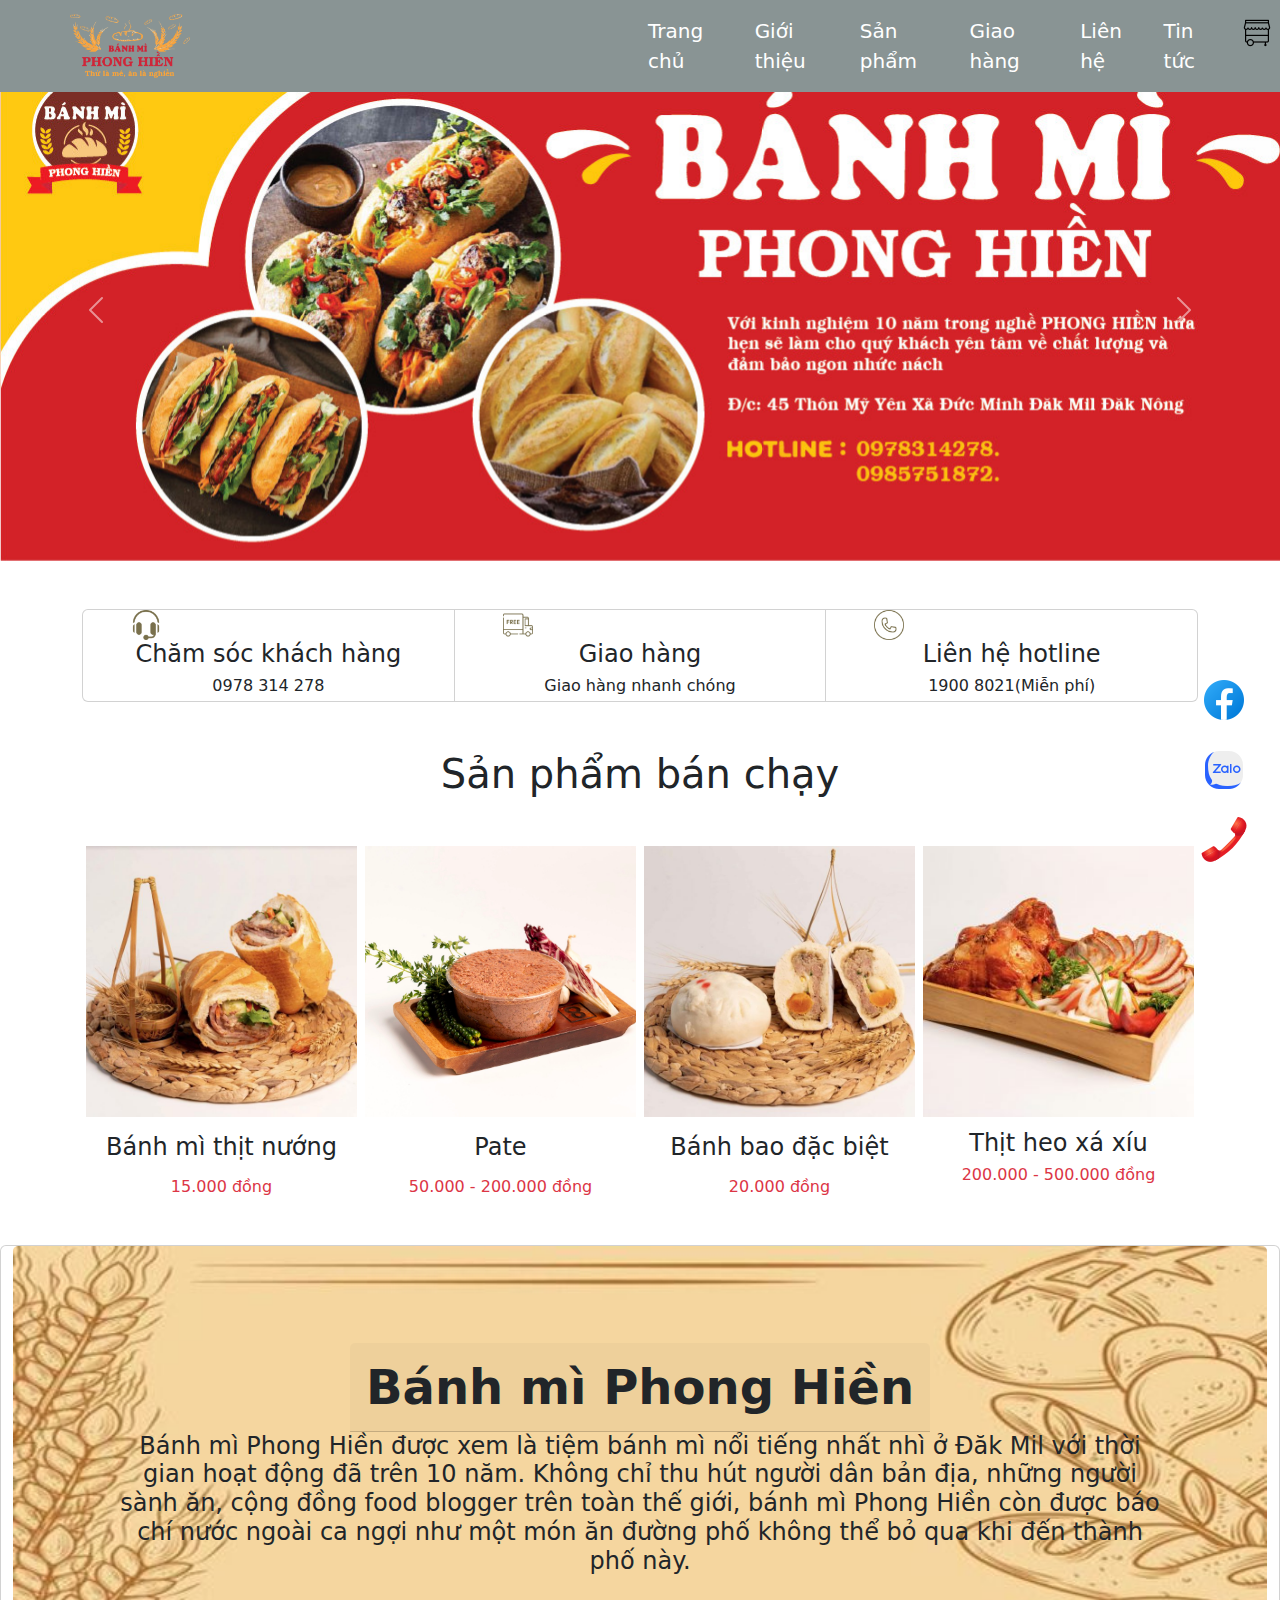
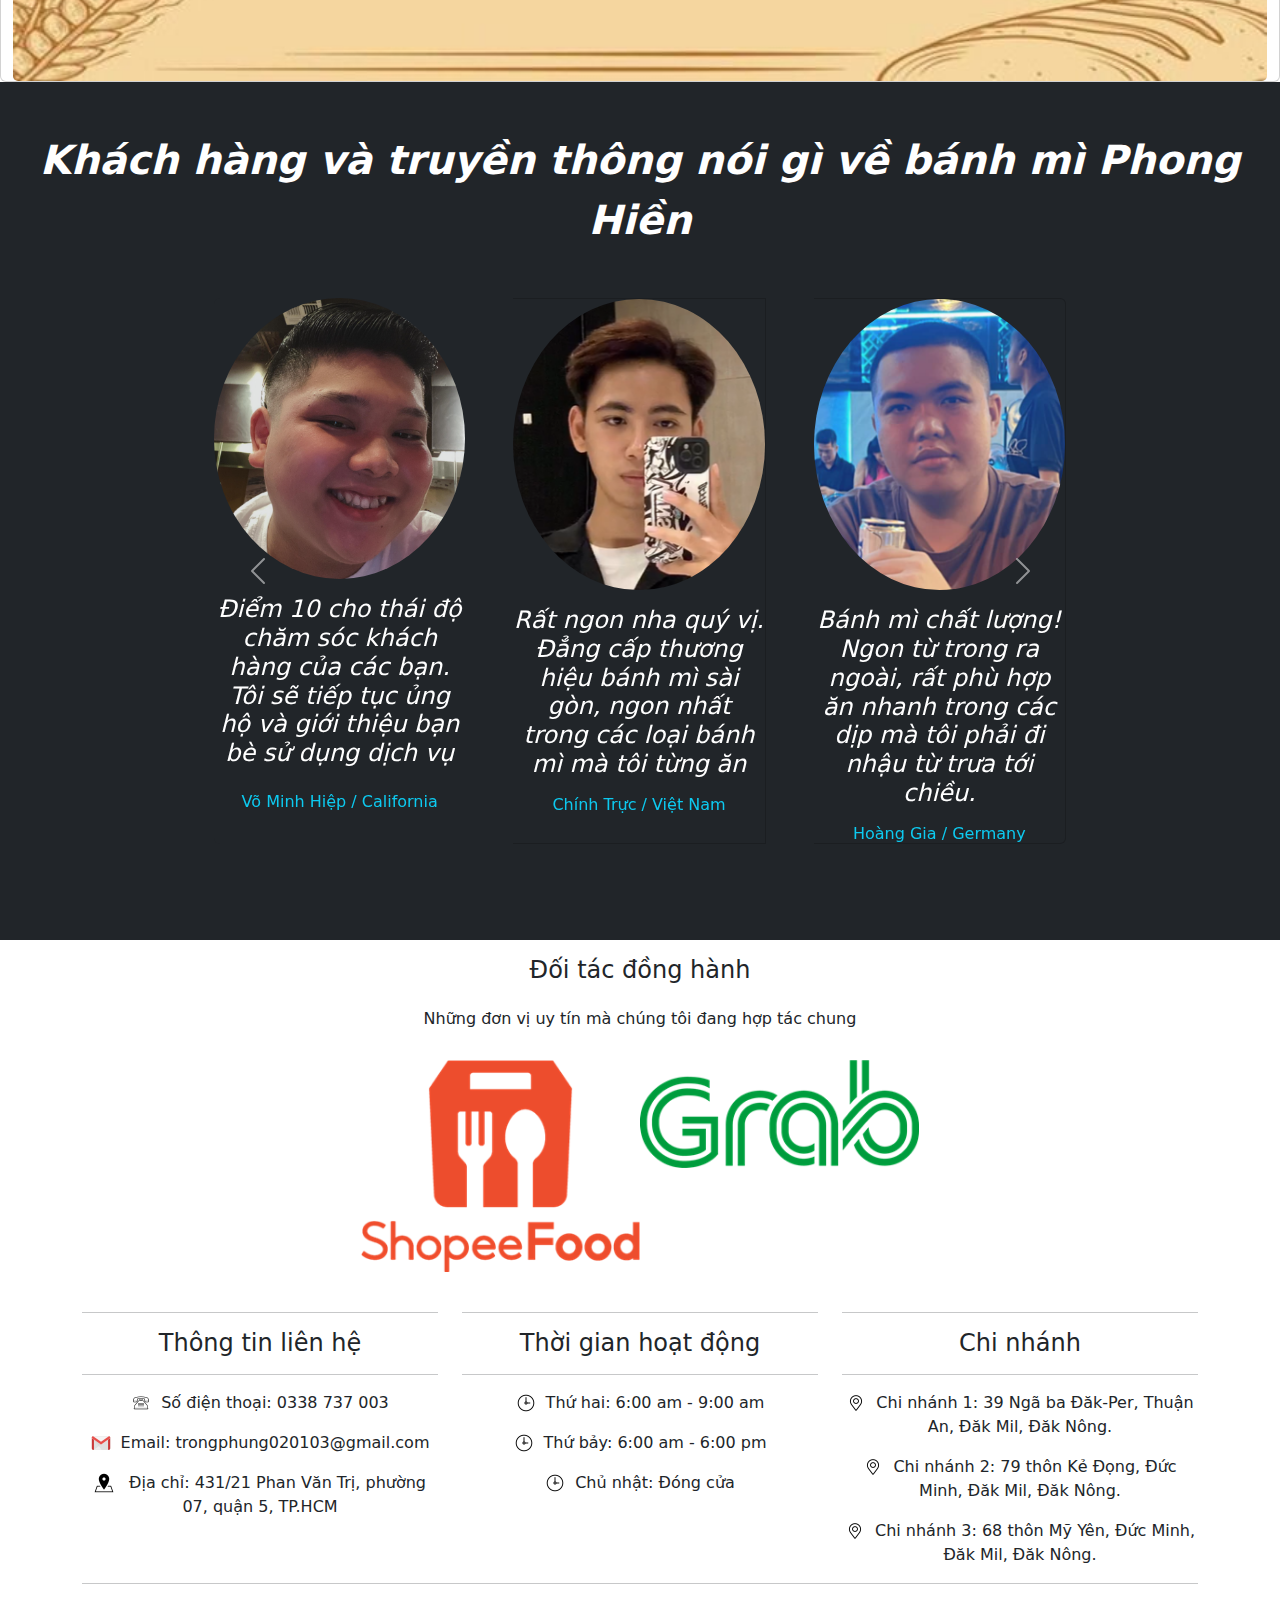
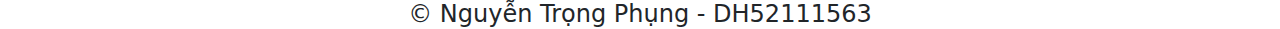
<file: index.html>
<!DOCTYPE html>
<html lang="en">

<head>
    <meta charset="UTF-8">
    <meta name="viewport" content="width=device-width, initial-scale=1.0">
    <link rel="icon" href="./img/png-clipart-bakery-bread-logo-pretzel-cafe-logo-idea-food-label-thumbnail.png" type="image/png">
    <title>Bánh mì Phong Hiền</title>
    <link rel="stylesheet" href="./css/style.css">
    <link href="https://cdn.jsdelivr.net/npm/bootstrap@5.3.3/dist/css/bootstrap.min.css" rel="stylesheet"
        integrity="sha384-QWTKZyjpPEjISv5WaRU9OFeRpok6YctnYmDr5pNlyT2bRjXh0JMhjY6hW+ALEwIH" crossorigin="anonymous">
    <script src="https://cdn.jsdelivr.net/npm/bootstrap@5.3.3/dist/js/bootstrap.bundle.min.js"
        integrity="sha384-YvpcrYf0tY3lHB60NNkmXc5s9fDVZLESaAA55NDzOxhy9GkcIdslK1eN7N6jIeHz"
        crossorigin="anonymous"></script>
    <script src="./js/main.js" defer></script>
    
</head>

<body>
    <!-- Màn hình chờ -->
    <div id="loading-screen" class="loading-screen">
        <div class="spinner-border text-primary" role="status">
            <span class="sr-only">Loading...</span>
        </div>
    </div>

    <div id="main-content" >
        
    </div>

    <!-- Cấu trúc thanh navbar : Logo và navbar -->
    <div class="navbar navbar-expand-md bg-logo fixed-top">
        <!-- Dùng để chứa logo -->
        <div class="col-md-6 col-sm-3 d-flex justify-content align-items-center">
            <div style="width: 70px;">

            </div>
            <a href="" class="navbar-brand">
                <img class="lgw" src="./img/LogoPhongHien.png"
                    alt="">
            </a>
        </div>
        <button class="navbar-toggler" data-bs-toggle="collapse"
        data-bs-target="#nav"> <span class="navbar-toggler-icon"></span>    
        </button>
        <div class="collapse navbar-collapse" id="nav">
            <!-- Dùng để chứa navbar -->
            <div class="navbar-nav">
                <ul class="navbar-nav fs-5 ">
                    
                    <li class="nav-item">
                        <a href="#" class="nav-link nav-hover active text-white">Trang chủ</a>
                    </li>
                    <li class="nav-item ">
                        <a href="" class="nav-link  nav-hover text-white">Giới thiệu</a>
                    </li>
                    <li class="nav-item ">
                        <a href="./subpage/sanpham.html" class="nav-link  nav-hover text-white">Sản phẩm</a>
                    </li>
                    <li class="nav-item ">
                        <a href="./subpage/chinhanhcuahang.html" class="nav-link  nav-hover text-white">Giao hàng</a>
                    </li>
                    <li class="nav-item">
                        <a href="./subpage/lienhe.html" class="nav-link  nav-hover text-white">Liên hệ</a>
                    </li>
                    
                    <li class="nav-item ">
                        <a href="" class="nav-link  nav-hover text-white">Tin tức</a>
                    </li>
                    <li class="nav-item nav-hover nav-link">
                        <a href=""><img src="./img/icons8-food-cart-30.png" alt=""
                           ></a>
                    </li>
                </ul>
            </div>
        </div>
    </div>

     <!-- Banner -->
<div style="padding-top:60px;">
    <div id="carouselExample" class="carousel slide">
        <div class="carousel-inner">
          <div class="carousel-item active">
            <img src="./img/Banner1.jpg" class="d-block w-100" alt="...">
          </div>
          <div class="carousel-item">
            <img src="./img/Banner2.jpg" class="d-block w-100" alt="...">
          </div>
        </div>
        <button class="carousel-control-prev" type="button" data-bs-target="#carouselExample" data-bs-slide="prev">
          <span class="carousel-control-prev-icon" aria-hidden="true"></span>
          <span class="visually-hidden">Previous</span>
        </button>
        <button class="carousel-control-next" type="button" data-bs-target="#carouselExample" data-bs-slide="next">
          <span class="carousel-control-next-icon" aria-hidden="true"></span>
          <span class="visually-hidden">Next</span>
        </button>
      </div>
</div>
      
    <!-- Cấu trúc card -->
    <div class="container">

        <div class="card-group my-5 justify-content-center">
            <div class="card col-md-3 col-sm-12 text-center">
                <img class="mx-5 " src="./img/4.png" alt=""
                    style="width: 30px;">
                <h5 class="card-title" >Chăm sóc khách hàng</h5>
                <h6 class="card-text" style="padding-bottom: 5px;"> 0978 314 278</h6>
            </div>
            <div class="card col-md-3 col-sm-12 text-center">
                <img class="mx-5" src="./img/3.png" alt=""
                    style="width: 30px;">
                <h5 class="card-title">Giao hàng</h5>
                <h6 class="card-text">Giao hàng nhanh chóng </h6>
            </div>
            <div class="card col-md-3 col-sm-12 text-center">
                <img class="mx-5" src="./img/2.png" alt=""
                    style="width: 30px;">
                <h5 class="card-title">Liên hệ hotline</h5>
                <h6 class="card-text">1900 8021(Miễn phí)</h6>
            </div>
        </div>

        <!-- Tiêu đề -->

        <div class="col-12 text-center my-5">
            <h1>Sản phẩm bán chạy</h1>
        </div>


        <!-- Các sản phẩm bán chạy -->
        <div class="card-group my-5 ">
            <div class="card col-md-3 text-center mx-1 border-0" >
                <a href="./subpage/BanhMi.html">
                <img class="default-img" src="./img/Banhmi1.jpg" alt="">
                <img class="hover-img" src="./img/Banhmithit.png" alt="">
                </a>
                <h5 class="card-title card-img-overlay-b my-3">Bánh mì thịt nướng</h5>
                <h6 class="card-text text-danger ">15.000 đồng </h6>
            </div>
            <div class="card col-md-3  text-center mx-1 border-0" >
                <a href="./subpage/Pate.html">
                <img class="default-img" src="./img/Pate.jpg" alt="">
                <img class="hover-img" src="./img/Pate2.jpg" alt="">
                </a>
                <h5 class="card-title card-img-overlay-b my-3">Pate</h5>
                <h6 class="card-text text-danger ">50.000 - 200.000 đồng </h6>
            </div>
            <div class="card col-md-3  text-center mx-1 border-0">
                <a href="./subpage/BanhBao.html">
                <img class="default-img" src="./img/BanhBao.jpg" alt="">
                <img class="hover-img" src="./img/BanhBao2.jpg" alt="">
                </a>    
                <h5 class="card-title my-3">Bánh bao đặc biệt</h5>
                <h6 class="card-text text-danger">20.000 đồng</h6>
            </div>
            <div class="card col-md-3 col-sm-12 text-center mx-1 border-0">
                <a href="./subpage/Thitheo.html">
                <img class="default-img" src="./img/Thitheo1.jpg" alt="">
                <img class="hover-img" src="./img/Thitheo2.jpg" alt="" style="height: 70%;">
                </a>
                <h5 class="card-title" style="padding-top: 12px;">Thịt heo xá xíu</h5>
                <h6 class="card-text text-danger " >200.000 - 500.000 đồng</h6>
            </div>
        </div>
    </div>

        <!-- Giới thiệu về bánh mì Phong Hiền -->

        <div class="card container-fluid">
            <img class="card-img img-fluid" src="./img/background.jpg" alt=""
            style="width: 100%; height: auto;">
        
            <div class="card-body card-img-overlay text-center fw-bold ">
            <div class="card-header ">Bánh mì Phong Hiền</div>
            <h5 class="card-title text-center fw-normal px-5 mx-5 " style="">
                Bánh mì Phong Hiền được xem là tiệm bánh mì nổi tiếng nhất nhì ở Đăk Mil với thời gian hoạt động đã trên 10 năm.
                Không chỉ thu hút người dân bản địa, những người sành ăn, cộng đồng food blogger trên toàn thế giới, bánh mì
                Phong Hiền còn được báo chí nước ngoài ca ngợi như một món ăn đường phố không thể bỏ qua khi đến thành phố này.
            </h5>
            </div>
        </div>

    
    <!-- Feedback từ khách hàng -->

<div class="bg-dark py-5">
    <div class="fs-1 text-white text-center fw-bold fst-italic"> Khách hàng và truyền thông nói gì về bánh mì Phong Hiền</div>
<div class="container d-flex justify-content-center">
<div id="carouselxample" class="carousel slide" data-bs-ride="carousel" data-bs-interval="3000" style="width: 900px;">
    <div class="carousel-inner">
      <div class="carousel-item active ">
        <div class="card-group my-5 card-group my-5 ">
            <div class="card col-md-3 col-sm-12 text-center mx-4 bg-dark border-0">
                <img class="card-img img rounded-circle"
                    src="./img/image.png"
                    alt="">
                <h5 class="card-title  my-3 text-white fst-italic fw-lighter">Điểm 10 cho thái độ chăm sóc khách hàng của các bạn. Tôi sẽ tiếp tục ủng hộ và giới thiệu bạn bè sử dụng dịch vụ</h5>
                <h6 class="card-text text-info my-2">Võ Minh Hiệp / California </h6>
            </div>
            <div class="card col-md-3 col-sm-12 text-center mx-4 bg-dark">
                <img class="card-img img rounded-circle"
                    src="./img/Screenshot 2024-05-18 101956.png"
                    alt="" >
                <h5 class="card-title  my-3 text-white fst-italic fw-lighter">Rất ngon nha quý vị. Đẳng cấp thương hiệu bánh mì sài gòn, ngon nhất trong các loại bánh mì mà tôi từng ăn</h5>
                <h6 class="card-text text-info ">Chính Trực / Việt Nam </h6>
            </div>
            <div class="card col-md-3 col-sm-12 text-center mx-4 bg-dark">
                <img class="card-img img rounded-circle"
                    src="./img/Screenshot 2024-05-18 102529.png"
                    alt="" >
                <h5 class="card-title  my-3 text-white fst-italic fw-lighter">Bánh mì chất lượng! Ngon từ trong ra ngoài, rất phù hợp ăn nhanh trong các dịp mà tôi phải đi nhậu từ trưa tới chiều.</h5>
                <h6 class="card-text text-info ">Hoàng Gia / Germany</h6>
            </div>
            
        </div>
      </div>
      <div class="carousel-item">
        <div class="card-group my-5">
            <div class="card col-md-3 col-sm-12 text-center mx-4 bg-dark border-0">
                <img class="card-img img rounded-circle"
                    src="./img/ThaiVu.jpg"
                    alt="">
                <h5 class="card-title  my-3 text-white fst-italic fw-lighter">Đời sống phát triển, con người trở nên quan tâm, chăm sóc sức khỏe của mình kĩ càng hơn. Bánh Mì Phong Hiền là sự lựa chọn tốt nhất</h5>
                <h6 class="card-text text-info my-2">Thái Vũ / Diễn viên </h6>
            </div>
            <div class="card col-md-3 col-sm-12 text-center mx-4 bg-dark">
                <img class="card-img img rounded-circle"
                    src="./img/Hariwon.jpg"
                    alt="" >
                <h5 class="card-title  my-3 text-white fst-italic fw-lighter">Nhờ vậy, xu hướng tiêu thụ thực phẩm sạch ngày càng phổ biến. Khách hàng sẵn sàng bỏ ra số tiền cao hơn để mua được đồ tự nhiên, lành mạnh, xuất xứ rõ ràng.</h5>
                <h6 class="card-text my-2 text-info">Hariwon / Nghệ sĩ</h6>
            </div>
            <div class="card col-md-3 col-sm-12 text-center mx-4 bg-dark">
                <img class="card-img img rounded-circle"
                    src="./img/HuynhJame.jpg"
                    alt="" >
                <h5 class="card-title  my-3 text-white fst-italic fw-lighter">Bánh Mì Đặc Biệt Thơm Ngon chuẩn nhất mà tôi từng ăn. Món ăn nhanh, tiện lợi, giá thành đi kèm chất lượng</h5>
                <h6 class="card-text my-2 text-info">Huỳnh James / Rapper</h6>
            </div>
            
        </div>
      </div>
    </div>
    <button class="carousel-control-prev" type="button" data-bs-target="#carouselxample" data-bs-slide="prev">
      <span class="carousel-control-prev-icon" aria-hidden="true"></span>
      <span class="visually-hidden">Previous</span>
    </button>
    <button class="carousel-control-next" type="button" data-bs-target="#carouselxample" data-bs-slide="next">
      <span class="carousel-control-next-icon" aria-hidden="true"></span>
      <span class="visually-hidden">Next</span>
    </button>
  </div>
</div>
</div>

<!-- Các nút social : Fb, Zalo,... -->

<div class="floating-btn">
    <div>
        <a href="https://www.facebook.com/TrongPhungg/" target="_blank" class=" btn">
             <img  class="img-social"src="./img/icons8-facebook-48.png " alt="">
        </a>
    </div>
    <div>
        <a href="https://zalo.me/" target="_blank" class=" btn">
            <img src="./img/icons8-zalo-48.png" alt="" class="img-social">
        </a>
    </div>

    <div>
        <a href="https://zalo.me/" target="_blank" class=" btn">
             <img  src="./img/icons8-telephone-receiver-48.png" alt="" class="img-social">
        </a>
    </div>
</div>

<!-- Đối tác đồng hành  -->

<div class="container">
    <h1 class="text-center fs-4 py-3">Đối tác đồng hành</h1>
    <h4 class="card-text text-center">Những đơn vị uy tín mà chúng tôi đang hợp tác chung</h4>

    <div class="card-group justify-content-center">
    <div class="card col-3 border-0">
           
    </div>
    <div class="card col-3 border-0 py-4 text-center">
        <img src="./img/shopee-food-logo-F37D8AD493-seeklogo.com.png" alt="" width="100%">
    </div>
    <div class="card col-3 border-0 py-4 text-center" style="padding-top:20px">
        <img src="./img/grab-logo-A2F4D23121-seeklogo.com.png" alt="" width="100%">
    </div>
    <div class="card col-3 border-0">
           
    </div>
</div>

<!-- Footer -->

<footer>
    <div class="row text-center">
        <div class="col-md-4">
            <hr class="light">
            <h5 class="card-title">Thông tin liên hệ</h5>
            <hr class="light">
            <p class="card-text"> <img src="./img/icons8-rotary-dial-telephone-20.png" alt="" style="padding-right: 10px;">Số điện thoại: 0338 737 003</p>
            <p class="card-text"><img src="./img/icons8-gmail-20.png" alt="" style="padding-right: 10px;">Email: trongphung020103@gmail.com</p>
            <p class="card-text"> <img src="./img/icons8-address-20.png" alt="" style="padding-right: 10px;"> Địa chỉ: 431/21 Phan Văn Trị, phường 07, quận 5, TP.HCM</p>
         
        </div>
        <div class="col-md-4">
            <hr class="light">
            <h5 class="card-title">Thời gian hoạt động</h5>
            <hr class="light">
            <p class="card-text"> <img src="./img/icons8-clock-20.png" alt="" style="padding-right: 10px;">Thứ hai: 6:00 am - 9:00 am</p>
            <p class="card-text"> <img src="./img/icons8-clock-20.png" alt="" style="padding-right: 10px;">Thứ bảy: 6:00 am - 6:00 pm</p>
            <p class="card-text"> <img src="./img/icons8-clock-20.png" alt="" style="padding-right: 10px;">Chủ nhật: Đóng cửa</p>
        </div>
        <div class="col-md-4">
            <hr class="light">
            <h5 class="card-title">Chi nhánh</h5>
            <hr class="light">
            <p class="card-text"><img src="./img/icons8-place-marker-20.png" alt="" style="padding-right: 10px;">Chi nhánh 1: 39 Ngã ba Đăk-Per, Thuận An, Đăk Mil, Đăk Nông.</p>
            <p class="card-text"><img src="./img/icons8-place-marker-20.png" alt="" style="padding-right: 10px;">Chi nhánh 2: 79 thôn Kẻ Đọng, Đức Minh, Đăk Mil, Đăk Nông.</p>
            <p class="card-text"><img src="./img/icons8-place-marker-20.png" alt="" style="padding-right: 10px;">Chi nhánh 3: 68 thôn Mỹ Yên, Đức Minh, Đăk Mil, Đăk Nông.</p>
        </div>
        <div class="col-12">
            <hr class="light">
            <h5 class="card-title">&copy; Nguyễn Trọng Phụng - DH52111563</h5>
        </div>
    </div>
</footer>

    <script src="https://code.jquery.com/jquery-3.5.1.slim.min.js"></script>
    <script src="https://cdn.jsdelivr.net/npm/@popperjs/core@2.5.4/dist/umd/popper.min.js"></script>
    <script src="https://stackpath.bootstrapcdn.com/bootstrap/4.5.2/js/bootstrap.min.js"></script>
    
    
   
</body>

</html>
</file>
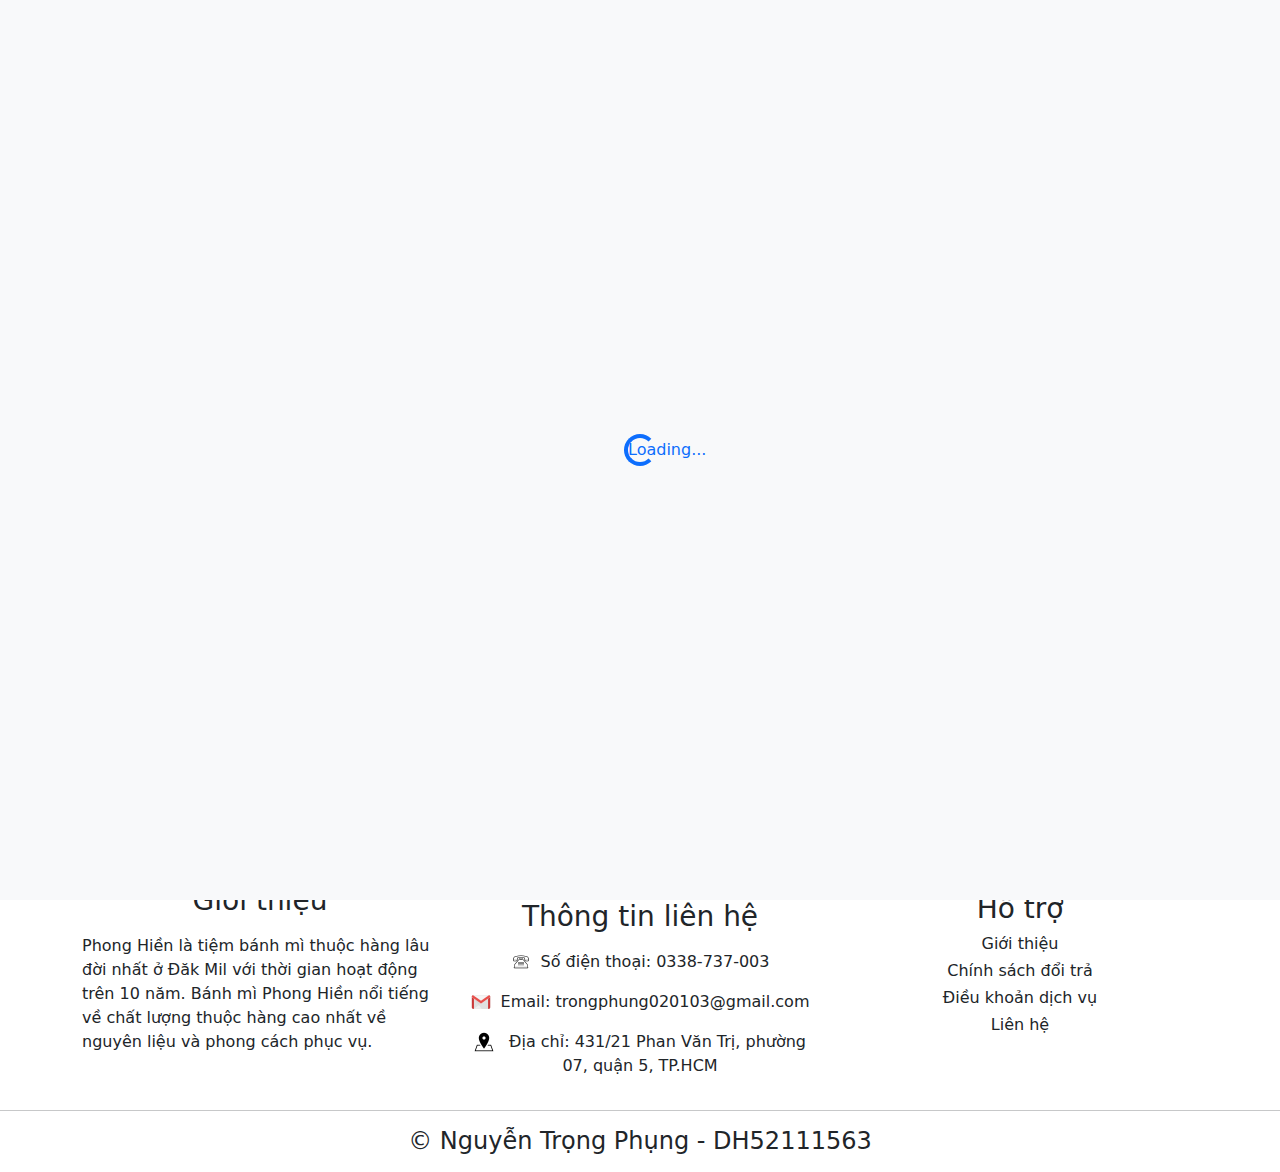
<file: subpage/BanhBao.html>
<!DOCTYPE html>
<html lang="en">
<head>
    <meta charset="UTF-8">
    <meta name="viewport" content="width=device-width, initial-scale=1.0">
    <link rel="icon" href="../img/png-clipart-bakery-bread-logo-pretzel-cafe-logo-idea-food-label-thumbnail.png" type="image/png">
    <title>Bánh bao Phong Hiền</title>
    <link href="https://cdn.jsdelivr.net/npm/bootstrap@5.1.3/dist/css/bootstrap.min.css" rel="stylesheet">
    <link rel="stylesheet" href="../css/style.css">
    <link href="https://cdn.jsdelivr.net/npm/bootstrap@5.3.3/dist/css/bootstrap.min.css" rel="stylesheet"
        integrity="sha384-QWTKZyjpPEjISv5WaRU9OFeRpok6YctnYmDr5pNlyT2bRjXh0JMhjY6hW+ALEwIH" crossorigin="anonymous">
    <script src="https://cdn.jsdelivr.net/npm/bootstrap@5.3.3/dist/js/bootstrap.bundle.min.js"
        integrity="sha384-YvpcrYf0tY3lHB60NNkmXc5s9fDVZLESaAA55NDzOxhy9GkcIdslK1eN7N6jIeHz"
        crossorigin="anonymous"></script>
    
</head>
<body>

    <!-- Màn hình chờ -->
    <div id="loading-screen" class="loading-screen">
        <div class="spinner-border text-primary" role="status">
            <span class="sr-only">Loading...</span>
        </div>
    </div>

    <div id="main-content" >
        
    </div>

    <div class="navbar navbar-expand-md bg-logo fixed-top ">
        <!-- Dùng để chứa logo -->
        <div class="col-md-6 col-sm-3 d-flex justify-content align-items-center">
            <div style="width: 70px;">

            </div>
            <a href="" class="navbar-brand">
                <img class="lgw" src="../img/LogoPhongHien.png"
                    alt="">
            </a>
        </div>
        <button class="navbar-toggler" data-bs-toggle="collapse"
        data-bs-target="#nav"> <span class="navbar-toggler-icon"></span>    
        </button>
        <div class="collapse navbar-collapse" id="nav">
            <!-- Dùng để chứa navbar -->
            <div class="navbar-nav">
                <ul class="navbar-nav fs-5 ">
                    
                    <li class="nav-item">
                        <a href="../index.html" class="nav-link nav-hover active text-white">Trang chủ</a>
                    </li>
                    <li class="nav-item ">
                        <a href="../index.html" class="nav-link  nav-hover text-white">Giới thiệu</a>
                    </li>
                    <li class="nav-item ">
                        <a href="../subpage/sanpham.html" class="nav-link  nav-hover text-white">Sản phẩm</a>
                    </li>
                    <li class="nav-item ">
                        <a href="../subpage/chinhanhcuahang.html" class="nav-link  nav-hover text-white">Giao hàng</a>
                    </li>
                    <li class="nav-item">
                        <a href="../subpage/lienhe.html" class="nav-link  nav-hover text-white">Liên hệ</a>
                    </li>
                    
                    <li class="nav-item ">
                        <a href="../index.html" class="nav-link  nav-hover text-white">Tin tức</a>
                    </li>
                    <li class="nav-item nav-hover nav-link">
                        <a href=""><img src="../img/icons8-food-cart-30.png" alt=""
                           ></a>
                    </li>
                </ul>
            </div>
        </div>
    </div>
    <!-- Show hình ảnh khi được selected -->
    <div class="container mt-5" style="padding-top:60px;">
        <div class="row">
        <div class="row col-md-6 col-sm-12" >
            <div class="col-md-2">
                <div class="thumbnail">
                    <img src="../img/BanhBao.jpg" class="img-thumbnail" alt="Thumbnail 1" onclick="showImage('img1')">
                </div>
                <div class="thumbnail">
                    <img src="../img/BanhBao2.jpg" class="img-thumbnail" alt="Thumbnail 2" onclick="showImage('img2')">
                </div>
                <div class="thumbnail">
                    <img src="../img/Banhbao3.png" class="img-thumbnail" alt="Thumbnail 3" onclick="showImage('img3')">
                </div>
            </div>
            <div class="col-md-10">
                <div class="image-container">
                    <img id="img1" src="../img/BanhBao.jpg" class="product-image active">
                    <img id="img2" src="../img/BanhBao2.jpg" class="product-image">
                    <img id="img3" src="../img/Banhbao3.png" class="product-image">
                </div>
            </div>
        </div>

        <!-- Giới thiệu sản phẩm -->
        <div class="col-md-6 col-sm-12 py-2">
            <h6 ><a href="../index.html" class="none-text text-muted">Trang chủ </a> / <a href="../subpage/sanpham.html" class="none-text text-muted">Sản phẩm</a></h6>
            <h3 class="py-3 card-title " id="title">Bánh bao Phong Hiền</h3>
            <h6 class="py-5 text-muted card-text">Vỏ bánh nóng hổi bao lấy lớp nhân đầy ụ, thơm lừng với đầy đủ thịt, 
                trứng cùng hương vị đặc biệt mà chỉ Phong Hiền mới có chắc chắn sẽ khiến bạn “đổ gục” ngay từ lần đầu thưởng thức luôn nè.</h6>
        
            <hr class="light my-4">
                <h5 class="text-end text-muted card-title"><span id="numberOutput">1</span>x Bánh bao Phong Hiền</h5>
            <hr class="light my-4">
                <h3 class="text-end text-muted card-title">Subtotal <span id="cash">25.000</span>đ </h3>
            <hr class="light my-4">
            <input type="number" name="numberInput" id="numberInput" min="1" max="100" value="1" step="1"><br/></input>

            <div class="btn btn-danger btn-lg rounded my-3">Thêm vào giỏ hàng </div>

            <div class="btn btn-danger btn-lg rounded">Mua ngay</div>
    </div>
    </div>
</div>
        <div class="container-fluid bg-color my-5">
            <div class="container">
                <div class="text-center fs-1 py-4 text-muted">Thử là mê, ăn là ghiền</div>
            </div>
        </div>
        <!-- Footer -->
        <div class="container">
            <div class="row ">
            <div class="col-md-4 border-0">
              <h5 class="card-title fs-3 pb-3 text-center">Giới thiệu</h5>
              <div class="card-text">
                Phong Hiền là tiệm bánh mì thuộc hàng lâu đời nhất ở Đăk Mil với thời gian hoạt động trên 10 năm.
                 Bánh mì Phong Hiền nổi tiếng về chất lượng thuộc hàng cao nhất về nguyên liệu và phong cách phục vụ.
              </div>
            </div>
            <div class="col-md-4 border-0 text-center">
                <h5 class="card-title fs-3 py-3">Thông tin liên hệ</h5>
                <p class="card-text"> <img src="../img/icons8-rotary-dial-telephone-20.png" alt="" style="padding-right: 10px;" >Số điện thoại: 0338-737-003</p>
                <p class="card-text"><img src="../img/icons8-gmail-20.png" alt="" style="padding-right: 10px;">Email: trongphung020103@gmail.com</p>
                <p class="card-text"> <img src="../img/icons8-address-20.png" alt="" style="padding-right: 10px;"> Địa chỉ: 431/21 Phan Văn Trị, phường 07, quận 5, TP.HCM</p>
            </div>
            <div class="col-md-4 border-0 text-center ">
              <h5 class="card-title fs-3 py-2">Hỗ trợ</h5>
              <h6 class="card-text">Giới thiệu</h6>
              <h6 class="card-text">Chính sách đổi trả</h6>
              <h6 class="card-text">Điều khoản dịch vụ</h6>
              <h6 class="card-text">Liên hệ</h6>
            </div>
            </div>
            </div>
        </div>

    <div class="col-12 py-3">
        <hr class="light">
        <h5 class="text-center card-title">&copy; Nguyễn Trọng Phụng - DH52111563</h5>
    </div>

    <!-- Social button -->
    <div class="floating-btn">
        <div>
          <a
            href="https://www.facebook.com/TrongPhungg/"
            target="_blank"
            class="btn"
          >
            <img class="img-social" src="../img/icons8-facebook-48.png " alt="" />
          </a>
        </div>
        <div>
          <a href="https://zalo.me/" target="_blank" class="btn">
            <img src="../img/icons8-zalo-48.png" alt="" class="img-social" />
          </a>
        </div>
  
        <div>
          <a href="https://zalo.me/" target="_blank" class="btn">
            <img
              src="../img/icons8-telephone-receiver-48.png"
              alt=""
              class="img-social"
            />
          </a>
        </div>
      </div>

    

    <script src="https://ajax.googleapis.com/ajax/libs/jquery/3.5.1/jquery.min.js"></script>
        <script src="../js/main.js"></script>
</body>
</html>
</file>
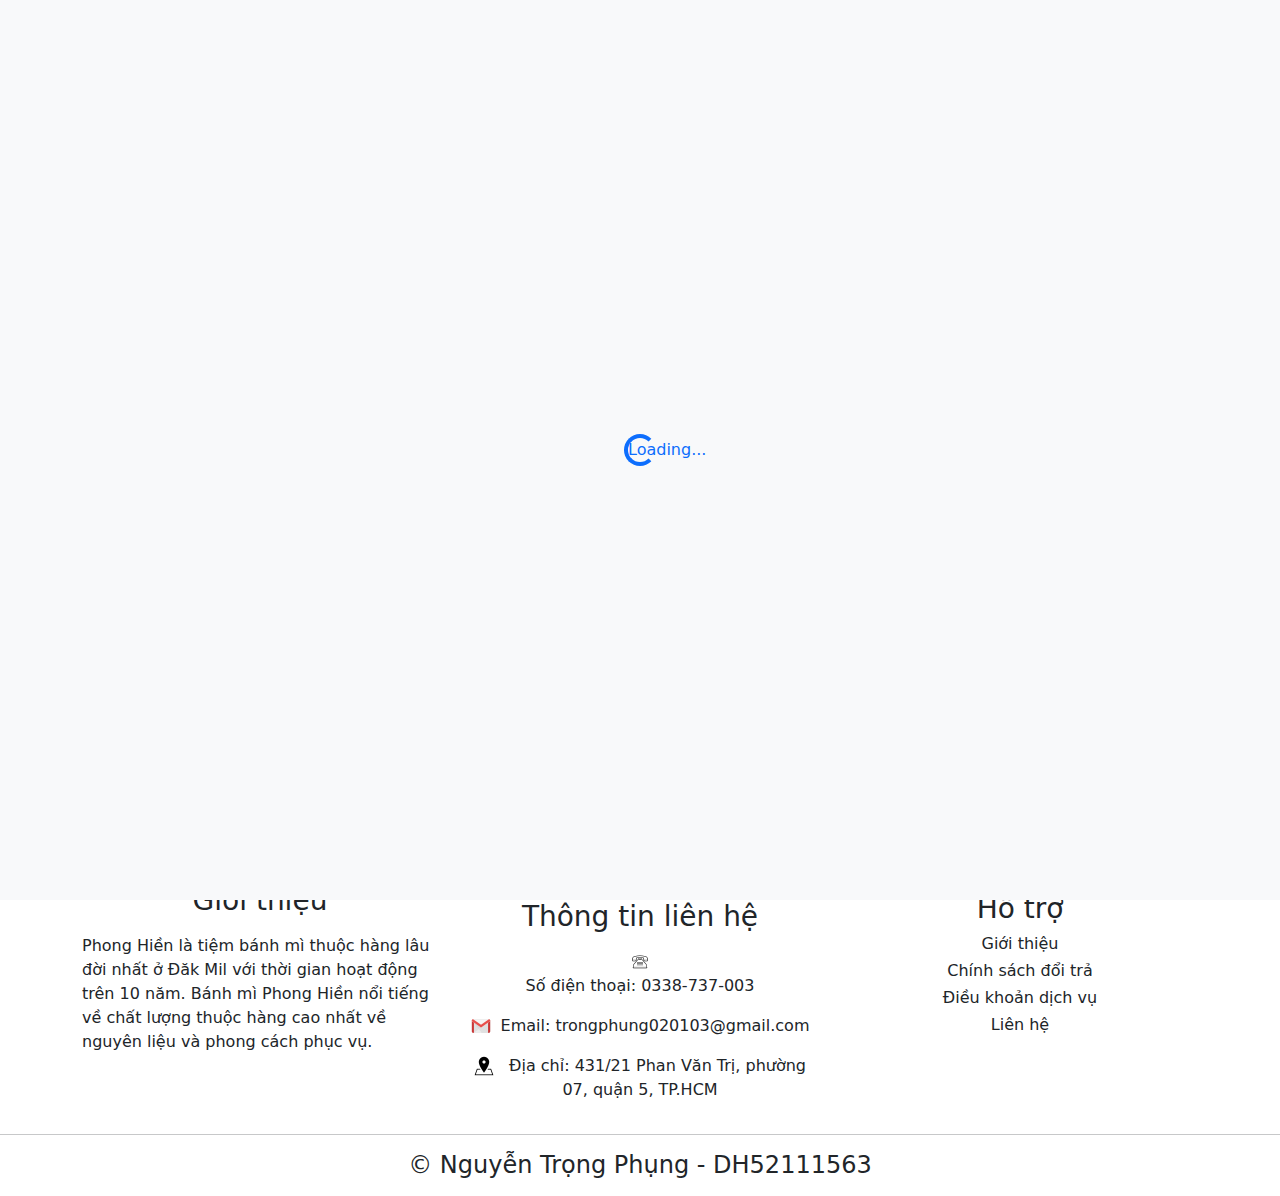
<file: subpage/BanhMi.html>
<!DOCTYPE html>
<html lang="en">
<head>
    <meta charset="UTF-8">
    <meta name="viewport" content="width=device-width, initial-scale=1.0">
    <link rel="icon" href="../img/png-clipart-bakery-bread-logo-pretzel-cafe-logo-idea-food-label-thumbnail.png" type="image/png">
    <title>Bánh mì Phong Hiền</title>
    <link href="https://cdn.jsdelivr.net/npm/bootstrap@5.1.3/dist/css/bootstrap.min.css" rel="stylesheet">
    <link rel="stylesheet" href="../css/style.css">
    <link href="https://cdn.jsdelivr.net/npm/bootstrap@5.3.3/dist/css/bootstrap.min.css" rel="stylesheet"
        integrity="sha384-QWTKZyjpPEjISv5WaRU9OFeRpok6YctnYmDr5pNlyT2bRjXh0JMhjY6hW+ALEwIH" crossorigin="anonymous">
    <script src="https://cdn.jsdelivr.net/npm/bootstrap@5.3.3/dist/js/bootstrap.bundle.min.js"
        integrity="sha384-YvpcrYf0tY3lHB60NNkmXc5s9fDVZLESaAA55NDzOxhy9GkcIdslK1eN7N6jIeHz"
        crossorigin="anonymous"></script>
    
</head>
<body>
    <!-- Màn hình chờ -->
    <div id="loading-screen" class="loading-screen">
        <div class="spinner-border text-primary" role="status">
            <span class="sr-only">Loading...</span>
        </div>
    </div>

    <div id="main-content" >
        
    </div>

    <div class="navbar navbar-expand-md bg-logo fixed-top ">
        <!-- Dùng để chứa logo -->
        <div class="col-md-6 col-sm-3 d-flex justify-content align-items-center">
            <div style="width: 70px;">

            </div>
            <a href="" class="navbar-brand">
                <img class="lgw" src="../img/LogoPhongHien.png"
                    alt="">
            </a>
        </div>
        <button class="navbar-toggler" data-bs-toggle="collapse"
        data-bs-target="#nav"> <span class="navbar-toggler-icon"></span>    
        </button>
        <div class="collapse navbar-collapse" id="nav">
            <!-- Dùng để chứa navbar -->
            <div class="navbar-nav">
                <ul class="navbar-nav fs-5 ">
                    
                    <li class="nav-item">
                        <a href="../index.html" class="nav-link nav-hover active text-white">Trang chủ</a>
                    </li>
                    <li class="nav-item ">
                        <a href="../index.html" class="nav-link  nav-hover text-white">Giới thiệu</a>
                    </li>
                    <li class="nav-item ">
                        <a href="../subpage/sanpham.html" class="nav-link  nav-hover text-white">Sản phẩm</a>
                    </li>
                    <li class="nav-item ">
                        <a href="../subpage/chinhanhcuahang.html" class="nav-link  nav-hover text-white">Giao hàng</a>
                    </li>
                    <li class="nav-item">
                        <a href="../subpage/lienhe.html" class="nav-link  nav-hover text-white">Liên hệ</a>
                    </li>
                    
                    <li class="nav-item ">
                        <a href="../index.html" class="nav-link  nav-hover text-white">Tin tức</a>
                    </li>
                    <li class="nav-item nav-hover nav-link">
                        <a href=""><img src="../img/icons8-food-cart-30.png" alt=""
                           ></a>
                    </li>
                </ul>
            </div>
        </div>
    </div>
    <!-- Show hình ảnh khi được selected -->
    <div class="container mt-5" style="padding-top:60px;">
        <div class="row">
        <div class="row col-md-6 col-sm-12" >
            <div class="col-md-2">
                <div class="thumbnail">
                    <img src="../img/Banhmi1.jpg" class="img-thumbnail" alt="Thumbnail 1" onclick="showImage('img1')">
                </div>
                <div class="thumbnail">
                    <img src="../img/Banhmithit.png" class="img-thumbnail" alt="Thumbnail 2" onclick="showImage('img2')">
                </div>
                <div class="thumbnail">
                    <img src="../img/Banhmi3.jpg" class="img-thumbnail" alt="Thumbnail 3" onclick="showImage('img3')">
                </div>
                <div class="thumbnail">
                    <img src="../img/banhmi4.jpg" class="img-thumbnail" alt="Thumbnail 4" onclick="showImage('img4')">
                </div>
            </div>
            <div class="col-md-10">
                <div class="image-container">
                    <img id="img1" src="../img/Banhmi1.jpg" class="product-image active">
                    <img id="img2" src="../img/Banhmithit.png" class="product-image">
                    <img id="img3" src="../img/Banhmi3.jpg" class="product-image">
                    <img id="img4" src="../img/banhmi4.jpg" class="product-image">
                </div>
            </div>
        </div>

        <!-- Giới thiệu sản phẩm -->
        <div class="col-md-6 col-sm-12 py-2">
            <h6 ><a href="../index.html" class="none-text text-muted">Trang chủ </a> / <a href="../subpage/sanpham.html" class="none-text text-muted">Sản phẩm</a></h6>
            <h3 class="py-3 card-title" id="title">Bánh mì Phong Hiền</h3>
            <h6 class=" card-text py-5 text-muted">Một ổ bánh mì siêu to với đầy ụ nhân: thịt nguội, chả lụa, dăm bông, chả bò, chà bông,… 
                ăn kèm với đồ chua muối sẵn theo công thức độc quyền của Huynh Hoa.</h6>

            <hr class="light my-4">
                <h5 class="text-end text-muted card-title"><span id="numberOutput">1</span>x Bánh mì Phong Hiền</h5>
            <hr class="light my-4">
                <h3 class="text-end text-muted card-title">Subtotal <span id="cash">30.000</span>đ </h3>
            <hr class="light my-4">
            <input type="number" name="numberInput" id="numberInput" min="1" max="100" value="1" step="1"><br/></input>

            <div class="btn btn-danger btn-lg rounded my-3 ">Thêm vào giỏ hàng </div>

            <div class="btn btn-danger btn-lg rounded">Mua ngay</div>
    </div>
    </div>
</div>
    <div class="container-fluid bg-color my-5">
        <div class="container">
            <div class="text-center fs-1 py-4 text-muted">Thử là mê, ăn là ghiền</div>
        </div>
    </div>

    <!-- Footer -->
    <div class="container">
        <div class="row ">
        <div class="col-md-4 border-0">
          <h5 class="card-title fs-3 pb-3 text-center">Giới thiệu</h5>
          <div class="card-text">
            Phong Hiền là tiệm bánh mì thuộc hàng lâu đời nhất ở Đăk Mil với thời gian hoạt động trên 10 năm.
             Bánh mì Phong Hiền nổi tiếng về chất lượng thuộc hàng cao nhất về nguyên liệu và phong cách phục vụ.
          </div>
        </div>
        <div class="col-md-4 border-0 text-center">
            <h5 class="card-title fs-3 py-3">Thông tin liên hệ</h5>
            <img src="../img/icons8-rotary-dial-telephone-20.png" alt=""><p class="card-text">Số điện thoại: 0338-737-003</p>
            <p class="card-text"><img src="../img/icons8-gmail-20.png" alt="" style="padding-right: 10px;">Email: trongphung020103@gmail.com</p>
            <p class="card-text"> <img src="../img/icons8-address-20.png" alt="" style="padding-right: 10px;"> Địa chỉ: 431/21 Phan Văn Trị, phường 07, quận 5, TP.HCM</p>
        </div>
        <div class="col-md-4 border-0 text-center ">
          <h5 class="card-title fs-3 py-2">Hỗ trợ</h5>
          <h6 class="card-text">Giới thiệu</h6>
          <h6 class="card-text">Chính sách đổi trả</h6>
          <h6 class="card-text">Điều khoản dịch vụ</h6>
          <h6 class="card-text">Liên hệ</h6>
        </div>
        </div>
        </div>
    </div>
    <div class="col-12 py-3">
        <hr class="light">
        <h5 class="text-center card-title">&copy; Nguyễn Trọng Phụng - DH52111563</h5>
    </div>
    <div class="floating-btn">
        <div>
          <a
            href="https://www.facebook.com/TrongPhungg/"
            target="_blank"
            class="btn"
          >
            <img class="img-social" src="../img/icons8-facebook-48.png " alt="" />
          </a>
        </div>
        <div>
          <a href="https://zalo.me/" target="_blank" class="btn">
            <img src="../img/icons8-zalo-48.png" alt="" class="img-social" />
          </a>
        </div>
  
        <div>
          <a href="https://zalo.me/" target="_blank" class="btn">
            <img
              src="../img/icons8-telephone-receiver-48.png"
              alt=""
              class="img-social"
            />
          </a>
        </div>
      </div>
    <script src="https://ajax.googleapis.com/ajax/libs/jquery/3.5.1/jquery.min.js"></script>
        <script src="../js/main.js"></script>
</body>
</html>
</file>
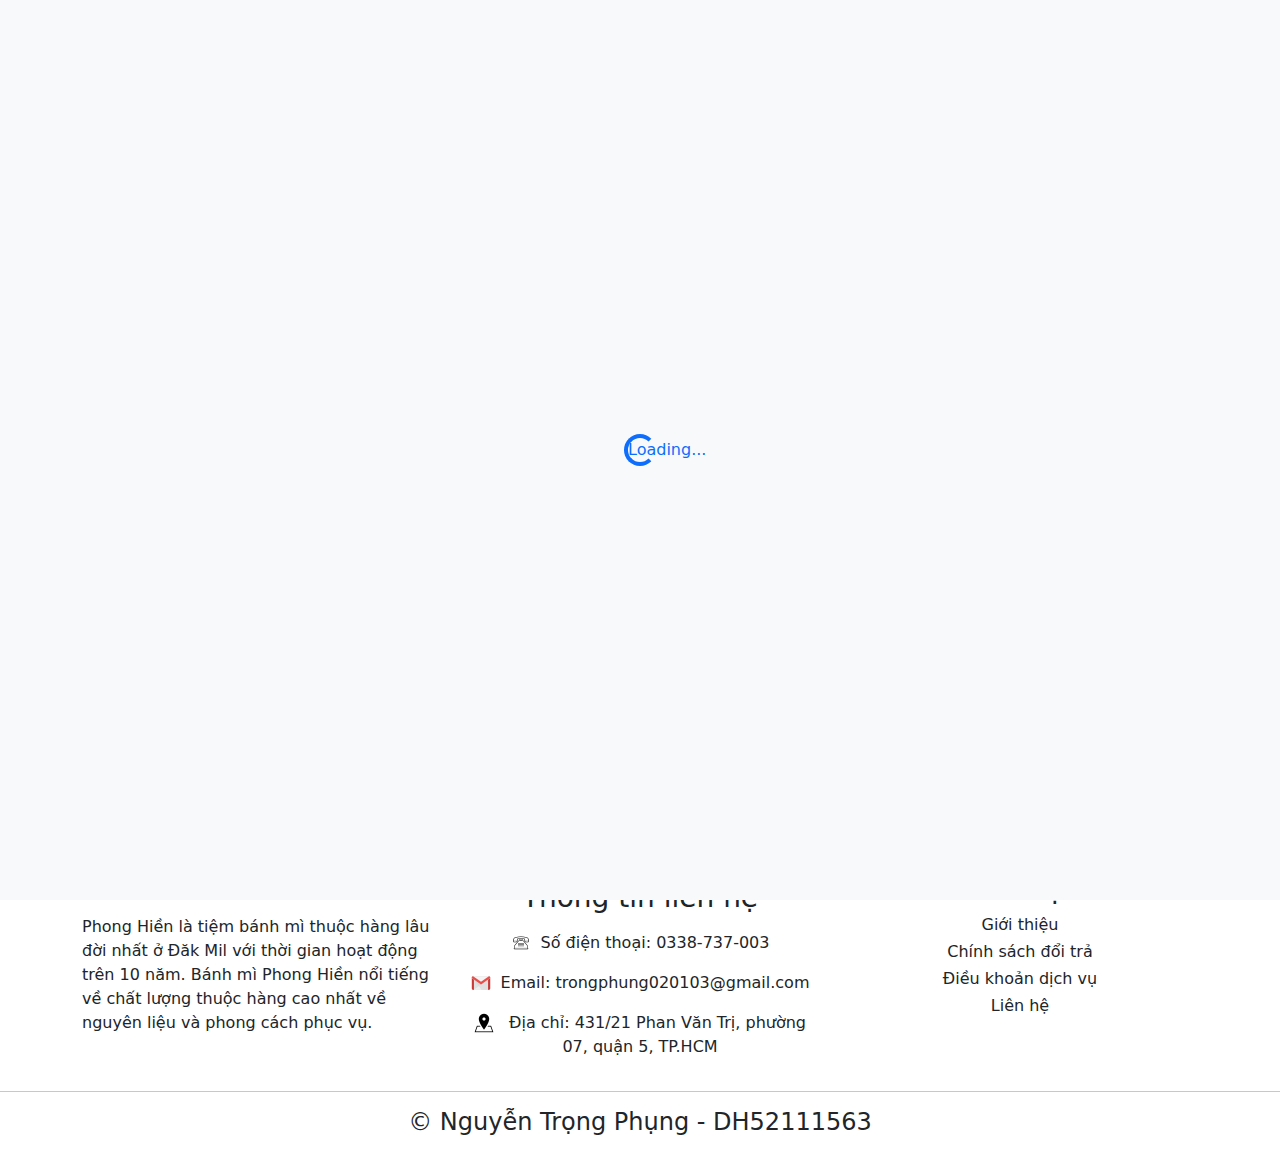
<file: subpage/Bo.html>
<!DOCTYPE html>
<html lang="en">
<head>
    <meta charset="UTF-8">
    <meta name="viewport" content="width=device-width, initial-scale=1.0">
    <link rel="icon" href="../img/png-clipart-bakery-bread-logo-pretzel-cafe-logo-idea-food-label-thumbnail.png" type="image/png">
    <title>Bơ đặc biệt</title>
    <link href="https://cdn.jsdelivr.net/npm/bootstrap@5.1.3/dist/css/bootstrap.min.css" rel="stylesheet">
    <link rel="stylesheet" href="../css/style.css">
    <link href="https://cdn.jsdelivr.net/npm/bootstrap@5.3.3/dist/css/bootstrap.min.css" rel="stylesheet"
        integrity="sha384-QWTKZyjpPEjISv5WaRU9OFeRpok6YctnYmDr5pNlyT2bRjXh0JMhjY6hW+ALEwIH" crossorigin="anonymous">
    <script src="https://cdn.jsdelivr.net/npm/bootstrap@5.3.3/dist/js/bootstrap.bundle.min.js"
        integrity="sha384-YvpcrYf0tY3lHB60NNkmXc5s9fDVZLESaAA55NDzOxhy9GkcIdslK1eN7N6jIeHz"
        crossorigin="anonymous"></script>
    
</head>
<body>
    <!-- Màn hình chờ -->
    <div id="loading-screen" class="loading-screen">
        <div class="spinner-border text-primary" role="status">
            <span class="sr-only">Loading...</span>
        </div>
    </div>

    <div id="main-content" >
        
    </div>

    <div class="navbar navbar-expand-md bg-logo fixed-top ">
        <!-- Dùng để chứa logo -->
        <div class="col-md-6 col-sm-3 d-flex justify-content align-items-center">
            <div style="width: 70px;">

            </div>
            <a href="" class="navbar-brand">
                <img class="lgw" src="../img/LogoPhongHien.png"
                    alt="">
            </a>
        </div>
        <button class="navbar-toggler" data-bs-toggle="collapse"
        data-bs-target="#nav"> <span class="navbar-toggler-icon"></span>    
        </button>
        <div class="collapse navbar-collapse" id="nav">
            <!-- Dùng để chứa navbar -->
            <div class="navbar-nav">
                <ul class="navbar-nav fs-5 ">
                    
                    <li class="nav-item">
                        <a href="../index.html" class="nav-link nav-hover active text-white">Trang chủ</a>
                    </li>
                    <li class="nav-item ">
                        <a href="../index.html" class="nav-link  nav-hover text-white">Giới thiệu</a>
                    </li>
                    <li class="nav-item ">
                        <a href="../subpage/sanpham.html" class="nav-link  nav-hover text-white">Sản phẩm</a>
                    </li>
                    <li class="nav-item ">
                        <a href="../subpage/chinhanhcuahang.html" class="nav-link  nav-hover text-white">Giao hàng</a>
                    </li>
                    <li class="nav-item">
                        <a href="../subpage/lienhe.html" class="nav-link  nav-hover text-white">Liên hệ</a>
                    </li>
                    
                    <li class="nav-item ">
                        <a href="../index.html" class="nav-link  nav-hover text-white">Tin tức</a>
                    </li>
                    <li class="nav-item nav-hover nav-link">
                        <a href=""><img src="../img/icons8-food-cart-30.png" alt=""
                           ></a>
                    </li>
                </ul>
            </div>
        </div>
    </div>
    <!-- Show hình ảnh khi được selected -->
    <div class="container mt-5" style="padding-top:60px;">
        <div class="row">
        <div class="row col-md-6 col-sm-12" >
            <div class="col-md-2">
                <div class="thumbnail">
                    <img src="../img/Bo1" class="img-thumbnail" alt="Thumbnail 1" onclick="showImage('img1')">
                </div>
                <div class="thumbnail">
                    <img src="../img/Bo2.jpg" class="img-thumbnail" alt="Thumbnail 2" onclick="showImage('img2')">
                </div>
            </div>
            <div class="col-md-10">
                <div class="image-container">
                    <img id="img1" src="../img/Bo1" class="product-image active">
                    <img id="img2" src="../img/Bo2.jpg" class="product-image">
                </div>
            </div>
        </div>
        <!-- Giới thiệu sản phẩm -->
        <div class="col-md-6 col-sm-12 py-2">
            <h6 ><a href="../index.html" class="none-text text-muted">Trang chủ </a> / <a href="../subpage/sanpham.html" class="none-text text-muted">Sản phẩm</a></h6>
            <h3 class="py-3 card-title" id="title">Bơ đặc biệt</h3>
            <h6 class="py-5 card-text text-muted">Bánh mì thịt hay các món bánh mì khác mà thiếu bơ thì mất ngon, 
                đây là loại sốt gia tăng sự thơm ngon khi thưởng thức.</h6>

            <hr class="light my-4">
                <h5 class="text-end text-muted card-title"><span id="numberOutput">1</span>x Bơ đặc biệt</h5>
            <hr class="light my-4">
                <h3 class="text-end text-muted card-title">Subtotal <span id="cash">150.000</span>đ </h3>
            <hr class="light my-4">
            <input type="number" name="numberInput" id="numberInput" min="1" max="100" value="1" step="1"><br/></input>

            <div class="btn btn-danger btn-lg rounded my-3">Thêm vào giỏ hàng </div>

            <div class="btn btn-danger btn-lg rounded">Mua ngay</div>
    </div>
    </div>
</div>
    <div class="container-fluid bg-color my-5">
        <div class="container">
            <div class="text-center fs-1 py-4 text-muted">Thử là mê, ăn là ghiền</div>
        </div>
    </div>

    <!-- Footer -->
    <div class="container">
        <div class="row ">
        <div class="col-md-4 border-0">
          <h5 class="card-title fs-3 pb-3 text-center">Giới thiệu</h5>
          <div class="card-text">
            Phong Hiền là tiệm bánh mì thuộc hàng lâu đời nhất ở Đăk Mil với thời gian hoạt động trên 10 năm.
             Bánh mì Phong Hiền nổi tiếng về chất lượng thuộc hàng cao nhất về nguyên liệu và phong cách phục vụ.
          </div>
        </div>
        <div class="col-md-4 border-0 text-center">
            <h5 class="card-title fs-3 py-3">Thông tin liên hệ</h5>
            <p class="card-text"> <img src="../img/icons8-rotary-dial-telephone-20.png" alt="" style="padding-right: 10px;" >Số điện thoại: 0338-737-003</p>
            <p class="card-text"><img src="../img/icons8-gmail-20.png" alt="" style="padding-right: 10px;">Email: trongphung020103@gmail.com</p>
            <p class="card-text"> <img src="../img/icons8-address-20.png" alt="" style="padding-right: 10px;"> Địa chỉ: 431/21 Phan Văn Trị, phường 07, quận 5, TP.HCM</p>
        </div>
        <div class="col-md-4 border-0 text-center ">
          <h5 class="card-title fs-3 py-2">Hỗ trợ</h5>
          <h6 class="card-text">Giới thiệu</h6>
          <h6 class="card-text">Chính sách đổi trả</h6>
          <h6 class="card-text">Điều khoản dịch vụ</h6>
          <h6 class="card-text">Liên hệ</h6>
        </div>
        </div>
        </div>
    </div>
    <div class="col-12 py-3">
        <hr class="light">
        <h5 class="text-center card-title">&copy; Nguyễn Trọng Phụng - DH52111563</h5>
    </div>
    <div class="floating-btn">
        <div>
          <a
            href="https://www.facebook.com/TrongPhungg/"
            target="_blank"
            class="btn"
          >
            <img class="img-social" src="../img/icons8-facebook-48.png " alt="" />
          </a>
        </div>
        <div>
          <a href="https://zalo.me/" target="_blank" class="btn">
            <img src="../img/icons8-zalo-48.png" alt="" class="img-social" />
          </a>
        </div>
  
        <div>
          <a href="https://zalo.me/" target="_blank" class="btn">
            <img
              src="../img/icons8-telephone-receiver-48.png"
              alt=""
              class="img-social"
            />
          </a>
        </div>
      </div>
    <script src="https://ajax.googleapis.com/ajax/libs/jquery/3.5.1/jquery.min.js"></script>
        <script src="../js/main.js"></script>
</body>
</html>
</file>
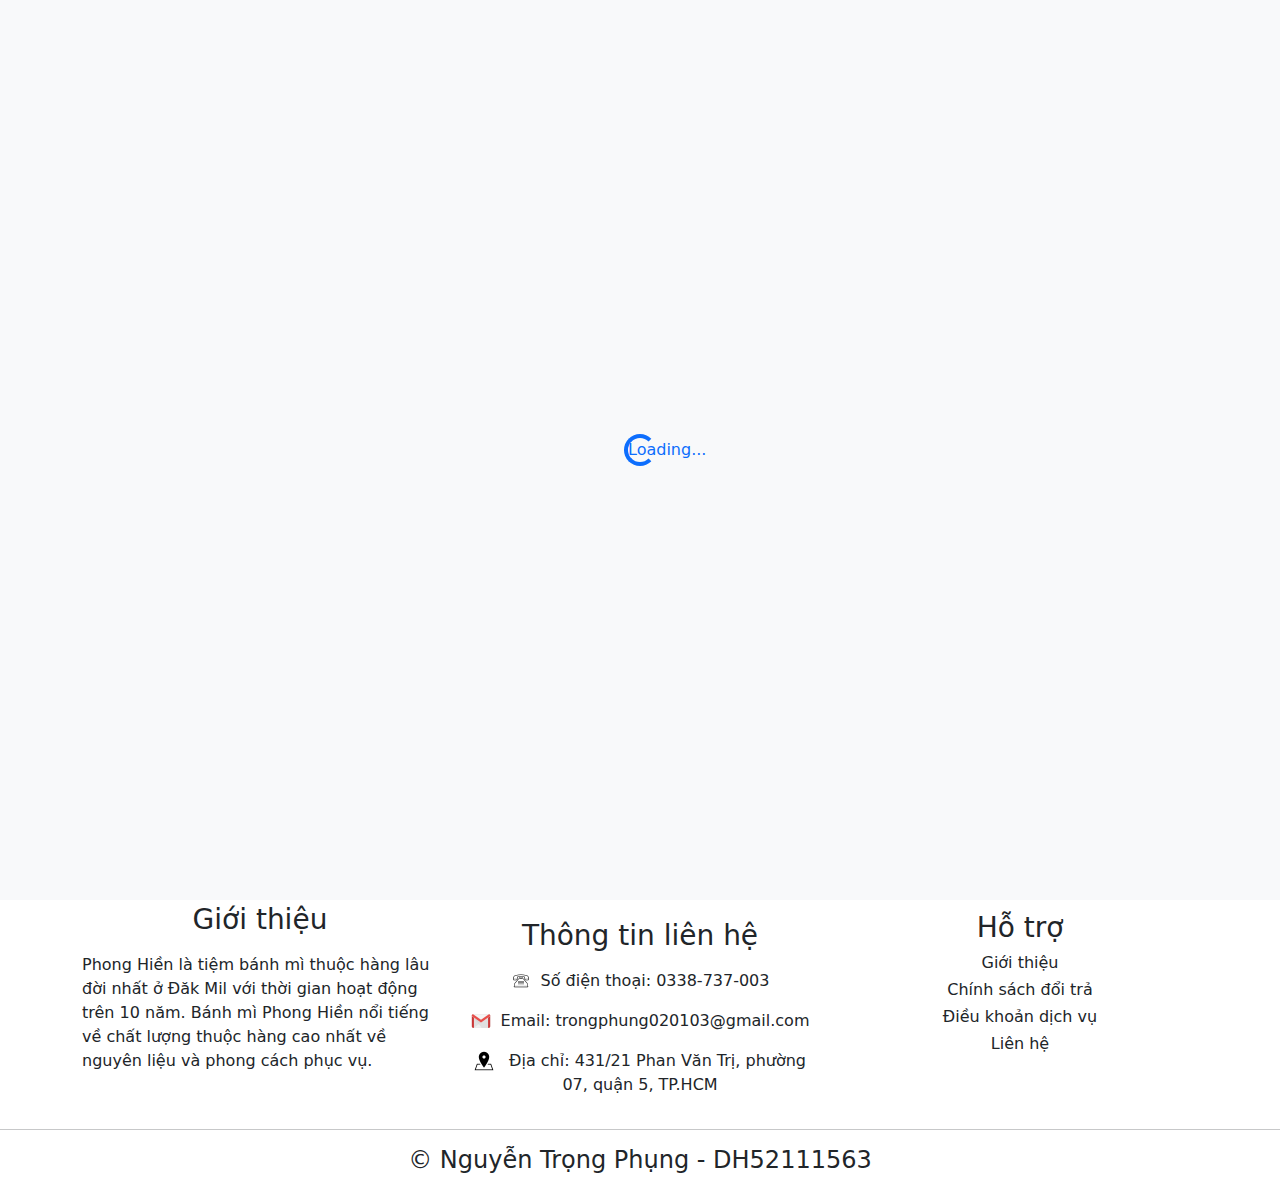
<file: subpage/Chalua.html>
<!DOCTYPE html>
<html lang="en">
<head>
    <meta charset="UTF-8">
    <meta name="viewport" content="width=device-width, initial-scale=1.0">
    <link rel="icon" href="../img/png-clipart-bakery-bread-logo-pretzel-cafe-logo-idea-food-label-thumbnail.png" type="image/png">
    <title>Chả lụa</title>
    <link href="https://cdn.jsdelivr.net/npm/bootstrap@5.1.3/dist/css/bootstrap.min.css" rel="stylesheet">
    <link rel="stylesheet" href="../css/style.css">
    <link href="https://cdn.jsdelivr.net/npm/bootstrap@5.3.3/dist/css/bootstrap.min.css" rel="stylesheet"
        integrity="sha384-QWTKZyjpPEjISv5WaRU9OFeRpok6YctnYmDr5pNlyT2bRjXh0JMhjY6hW+ALEwIH" crossorigin="anonymous">
    <script src="https://cdn.jsdelivr.net/npm/bootstrap@5.3.3/dist/js/bootstrap.bundle.min.js"
        integrity="sha384-YvpcrYf0tY3lHB60NNkmXc5s9fDVZLESaAA55NDzOxhy9GkcIdslK1eN7N6jIeHz"
        crossorigin="anonymous"></script>
    
</head>
<body>
    <!-- Màn hình chờ -->
    <div id="loading-screen" class="loading-screen">
        <div class="spinner-border text-primary" role="status">
            <span class="sr-only">Loading...</span>
        </div>
    </div>

    <div id="main-content" >
        
    </div>

    <div class="navbar navbar-expand-md bg-logo fixed-top ">
        <!-- Dùng để chứa logo -->
        <div class="col-md-6 col-sm-3 d-flex justify-content align-items-center">
            <div style="width: 70px;">

            </div>
            <a href="" class="navbar-brand">
                <img class="lgw" src="../img/LogoPhongHien.png"
                    alt="">
            </a>
        </div>
        <button class="navbar-toggler" data-bs-toggle="collapse"
        data-bs-target="#nav"> <span class="navbar-toggler-icon"></span>    
        </button>
        <div class="collapse navbar-collapse" id="nav">
            <!-- Dùng để chứa navbar -->
            <div class="navbar-nav">
                <ul class="navbar-nav fs-5 ">
                    
                    <li class="nav-item">
                        <a href="../index.html" class="nav-link nav-hover active text-white">Trang chủ</a>
                    </li>
                    <li class="nav-item ">
                        <a href="../index.html" class="nav-link  nav-hover text-white">Giới thiệu</a>
                    </li>
                    <li class="nav-item ">
                        <a href="../subpage/sanpham.html" class="nav-link  nav-hover text-white">Sản phẩm</a>
                    </li>
                    <li class="nav-item ">
                        <a href="../subpage/chinhanhcuahang.html" class="nav-link  nav-hover text-white">Giao hàng</a>
                    </li>
                    <li class="nav-item">
                        <a href="../subpage/lienhe.html" class="nav-link  nav-hover text-white">Liên hệ</a>
                    </li>
                    
                    <li class="nav-item ">
                        <a href="../index.html" class="nav-link  nav-hover text-white">Tin tức</a>
                    </li>
                    <li class="nav-item nav-hover nav-link">
                        <a href=""><img src="../img/icons8-food-cart-30.png" alt=""
                           ></a>
                    </li>
                </ul>
            </div>
        </div>
    </div>
    <!-- Show hình ảnh khi được selected -->
    <div class="container mt-5" style="padding-top:60px;">
        <div class="row">
        <div class="row col-md-6 col-sm-12" >
            <div class="col-md-2">
                <div class="thumbnail">
                    <img src="../img/Chalua1.jpg" class="img-thumbnail" alt="Thumbnail 1" onclick="showImage('img1')">
                </div>
                <div class="thumbnail">
                    <img src="../img/Chalua2.jpg" class="img-thumbnail" alt="Thumbnail 2" onclick="showImage('img2')">
                </div>
                
            </div>
            <div class="col-md-10">
                <div class="image-container">
                    <img id="img1" src="../img/Chalua1.jpg" class="product-image active">
                    <img id="img2" src="../img/Chalua2.jpg" class="product-image">
                </div>
            </div>
        </div>

        <!-- Giới thiệu sản phẩm -->
        <div class="col-md-6 col-sm-12 py-2">
            <h6 ><a href="../index.html" class="none-text text-muted">Trang chủ </a> / <a href="../subpage/sanpham.html" class="none-text text-muted">Sản phẩm</a></h6>
            <h3 class="py-3 card-title" id="title">Chả lụa</h3>
            <h6 class="py-5 card-text text-muted">Chả lụa được chế biến với những nguyên liệu tươi ngon cùng công thức chế biến riêng biệt từ thương hiệu Phong Hiền. 
                Chả lụa Phong Hiền mang đến độ dai giòn chuẩn vị và được nêm nếm gia vị hoàn hảo.</h6>

            <hr class="light my-4">
                <h5 class="text-end text-muted card-title"><span id="numberOutput">1</span>x Chả lụa</h5>
            <hr class="light my-4">
                <h3 class="text-end text-muted card-title">Subtotal <span id="cash">280.000</span>đ </h3>
            <hr class="light my-4">
            <input type="number" name="numberInput" id="numberInput" min="1" max="100" value="1" step="1"><br/></input>

            <div class="btn btn-danger btn-lg rounded my-3">Thêm vào giỏ hàng </div>

            <div class="btn btn-danger btn-lg rounded">Mua ngay</div>
    </div>
    </div>
    </div>
    <div class="container-fluid bg-color my-5">
        <div class="container">
            <div class="text-center fs-1 py-4 text-muted">Thử là mê, ăn là ghiền</div>
        </div>
    </div>

    <!-- Footer -->
    <div class="container">
        <div class="row ">
        <div class="col-md-4 border-0">
          <h5 class="card-title fs-3 pb-3 text-center">Giới thiệu</h5>
          <div class="card-text">
            Phong Hiền là tiệm bánh mì thuộc hàng lâu đời nhất ở Đăk Mil với thời gian hoạt động trên 10 năm.
             Bánh mì Phong Hiền nổi tiếng về chất lượng thuộc hàng cao nhất về nguyên liệu và phong cách phục vụ.
          </div>
        </div>
        <div class="col-md-4 border-0 text-center">
            <h5 class="card-title fs-3 py-3">Thông tin liên hệ</h5>
            <p class="card-text"> <img src="../img/icons8-rotary-dial-telephone-20.png" alt="" style="padding-right: 10px;" >Số điện thoại: 0338-737-003</p>
            <p class="card-text"><img src="../img/icons8-gmail-20.png" alt="" style="padding-right: 10px;">Email: trongphung020103@gmail.com</p>
            <p class="card-text"> <img src="../img/icons8-address-20.png" alt="" style="padding-right: 10px;"> Địa chỉ: 431/21 Phan Văn Trị, phường 07, quận 5, TP.HCM</p>
        </div>
        <div class="col-md-4 border-0 text-center ">
          <h5 class="card-title fs-3 py-2">Hỗ trợ</h5>
          <h6 class="card-text">Giới thiệu</h6>
          <h6 class="card-text">Chính sách đổi trả</h6>
          <h6 class="card-text">Điều khoản dịch vụ</h6>
          <h6 class="card-text">Liên hệ</h6>
        </div>
        </div>
        </div>
    </div>
    <div class="col-12 py-3">
        <hr class="light">
        <h5 class="text-center card-title">&copy; Nguyễn Trọng Phụng - DH52111563</h5>
    </div>
    <div class="floating-btn">
        <div>
          <a
            href="https://www.facebook.com/TrongPhungg/"
            target="_blank"
            class="btn"
          >
            <img class="img-social" src="../img/icons8-facebook-48.png " alt="" />
          </a>
        </div>
        <div>
          <a href="https://zalo.me/" target="_blank" class="btn">
            <img src="../img/icons8-zalo-48.png" alt="" class="img-social" />
          </a>
        </div>
  
        <div>
          <a href="https://zalo.me/" target="_blank" class="btn">
            <img
              src="../img/icons8-telephone-receiver-48.png"
              alt=""
              class="img-social"
            />
          </a>
        </div>
      </div>
    <script src="https://ajax.googleapis.com/ajax/libs/jquery/3.5.1/jquery.min.js"></script>
        <script src="../js/main.js"></script>
</body>
</html>
</file>
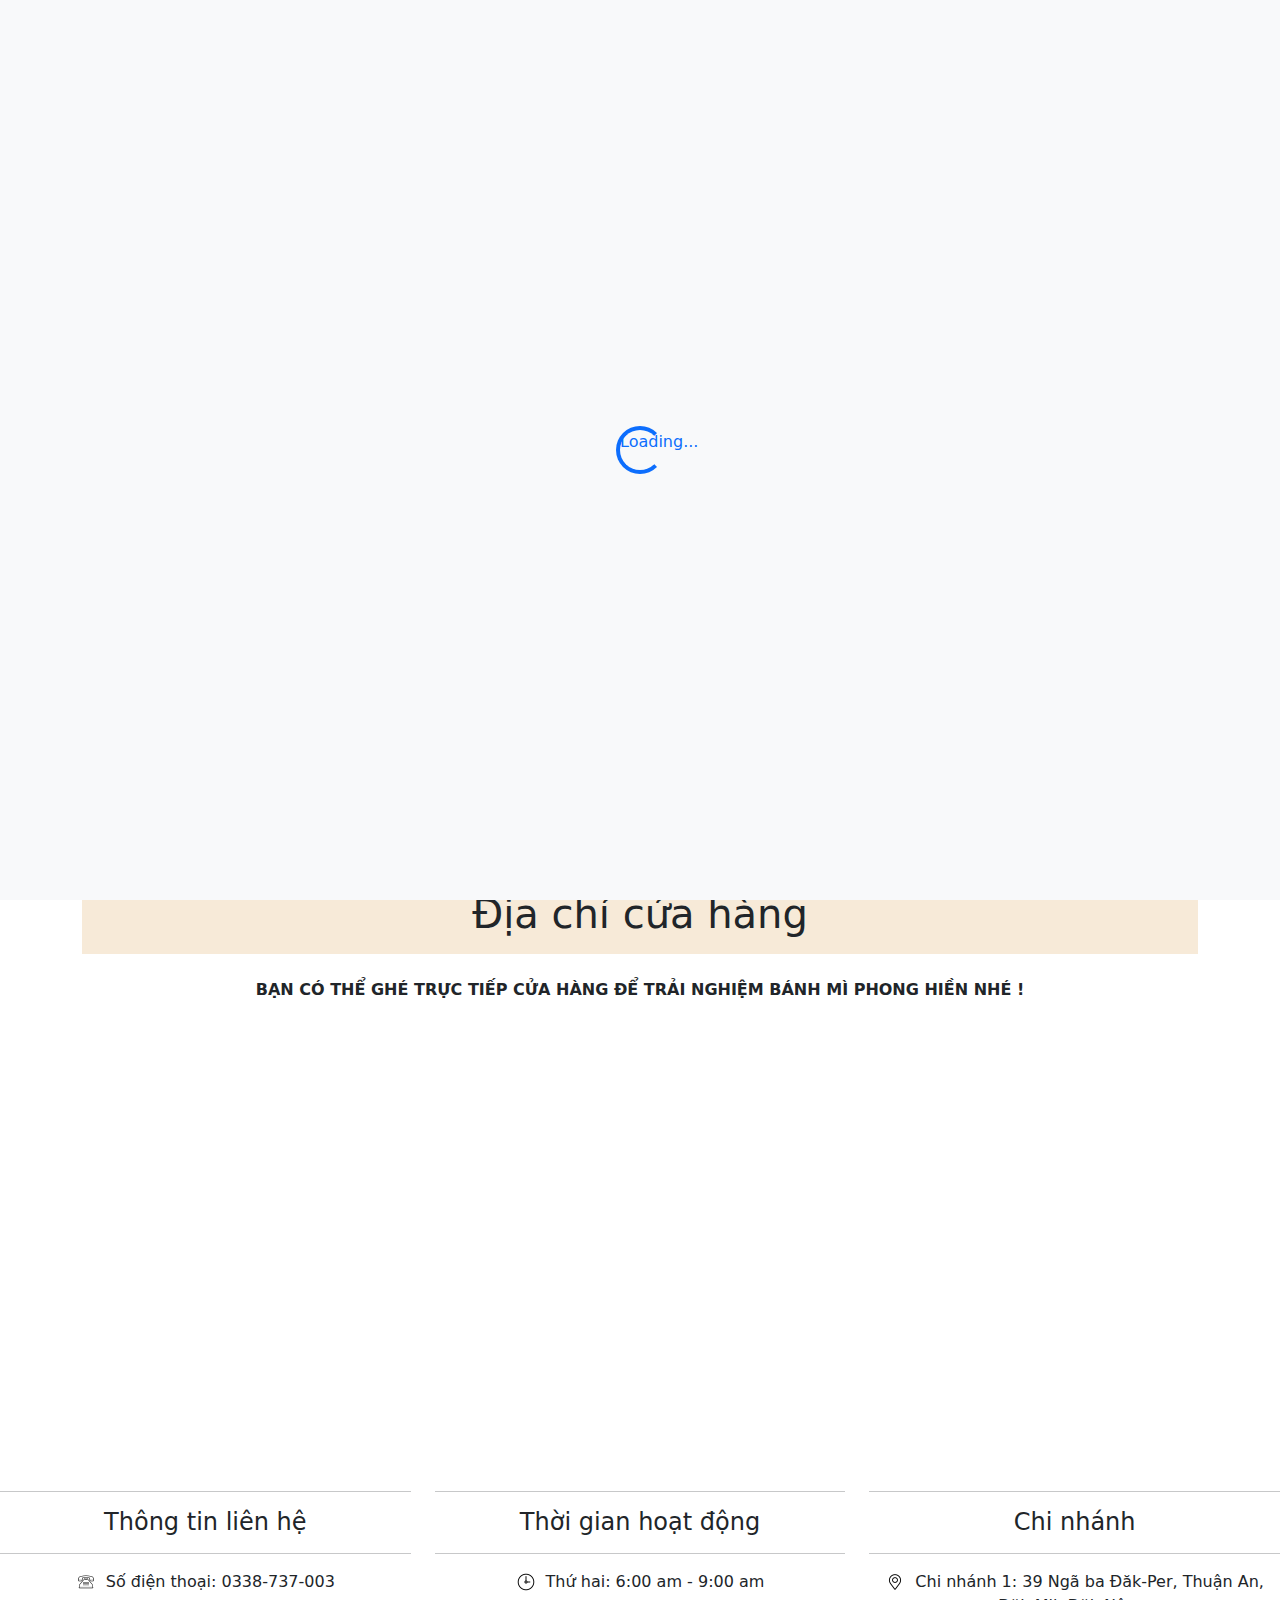
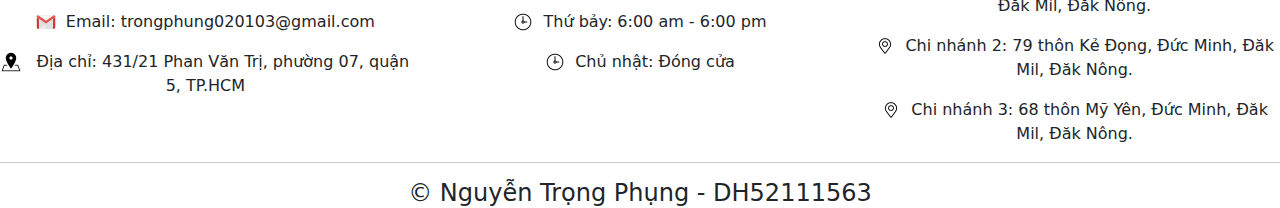
<file: subpage/chinhanhcuahang.html>
<!DOCTYPE html>
<html lang="en">
<head>
    <meta charset="UTF-8">
    <meta name="viewport" content="width=device-width, initial-scale=1.0">
    <link
      rel="icon"
      href="../img/png-clipart-bakery-bread-logo-pretzel-cafe-logo-idea-food-label-thumbnail.png"
      type="image/png"
    />
    
    <title>Giao hàng</title>
    <link
    href="https://cdn.jsdelivr.net/npm/bootstrap@5.3.3/dist/css/bootstrap.min.css"
    rel="stylesheet"
    integrity="sha384-QWTKZyjpPEjISv5WaRU9OFeRpok6YctnYmDr5pNlyT2bRjXh0JMhjY6hW+ALEwIH"
    crossorigin="anonymous"
  />
  <script
    src="https://cdn.jsdelivr.net/npm/bootstrap@5.3.3/dist/js/bootstrap.bundle.min.js"
    integrity="sha384-YvpcrYf0tY3lHB60NNkmXc5s9fDVZLESaAA55NDzOxhy9GkcIdslK1eN7N6jIeHz"
    crossorigin="anonymous"
  ></script>
  <link rel="stylesheet" href="../css/style.css" />
</head>
<body>
    <div id="loading-screen">
        <div class="spinner-border text-primary" role="status">
          <span class="sr-only">Loading...</span>
        </div>
      </div>
      <div id="main-content"></div>
      <head>
        <!-- Cấu trúc thanh navbar -->
        <div class="navbar navbar-expand-md bg-logo fixed-top">
          <!-- Logo -->
          <div class="col-md-6 col-sm-3 d-flex justify-content align-items-center">
            <div style="width: 70px;">

            </div>
            <a href="" class="navbar-brand">
                <img class="lgw" src="../img/LogoPhongHien.png"
                    alt="">
            </a>
        </div>
          <button
            class="navbar-toggler"
            data-bs-toggle="collapse"
            data-bs-target="#nav"
          >
            <span class="navbar-toggler-icon"></span>
          </button>
  
          <!-- Thanh navbar -->
          <div class="collapse navbar-collapse" id="nav">
            <div class="navbar-nav">
              <ul class="navbar-nav fs-5">
                <li class="nav-item">
                  <a
                    href="../index.html"
                    class="nav-link text-white nav-hover active"
                    >Trang chủ</a
                  >
                </li>
                <li class="nav-item">
                  <a href="../index.html" class="nav-link text-white nav-hover"
                    >Giới thiệu</a
                  >
                </li>
                <li class="nav-item">
                  <a href="../subpage/sanpham.html" class="nav-link text-white nav-hover">Sản phẩm</a>
                </li>
                <li class="nav-item">
                  <a href="#" class="nav-link text-white nav-hover"
                    >Giao hàng</a
                  >
                </li>
                <li class="nav-item">
                  <a href="lienhe.html" class="nav-link text-white nav-hover"
                    >Liên hệ</a
                  >
                </li>
  
                <li class="nav-item">
                  <a href="../index.html" class="nav-link text-white nav-hover"
                    >Tin tức</a
                  >
                </li>
                <li class="nav-item nav-hover nav-link">
                  <img
                    src="../img/icons8-food-cart-30.png"
                    alt=""
                    style="width: 40px"
                  />
                </li>
              </ul>
            </div>
          </div>
        </div>
      </head>
      <div class="container" style="padding-top:80px">
        <div class="col-12 text-center">
            <h1 class="card-title fs-1 py-3">Cách thức vận chuyển</h1>
            <p class="fw-bolder ">CẤP ĐÔNG BÁNH MÌ - ĐÓNG THÙNG ĐI XA</p>
            <p class="fw-bolder">VẬN CHUYỂN SÂN BAY DỄ DÀNG HƠN CÙNG BÁNH MÌ PHONG HIỀN</p>
            <p class="card-text pb-3">Thoải mái đưa Bánh Mì Phong Hiền đi khắp muôn nơi mà vẫn được thưởng thức trọn vẹn hương vị nhớ thương như đang ở đất Sài Thành ❤</p>
        </div>
        <div class="row">
        <div class="col-md-6 col-sm-12">
            <ul>
              <li class="card-text">Bánh mì được hút chân không hoặc cấp đông kĩ càng phù hợp với thời gian bạn di chuyển.</li>
              <li class="card-text">Đóng thùng cẩn thận nhằm đảm bảo chất lượng bánh mì.</li>
              <li class="card-text">Xếp đặt từng ổ bánh mì khéo léo tránh làm hư vỡ trong quá trình vận chuyển.</li>
              <li class="card-text">Giao hàng tại sân bay an toàn, tiện lợi.</li>
            </ul>
        </div>

        <div class="col-md-6 col-sm-12">
          <img src="../img/ship-2-04-800x800.png" alt="" class="img-fluid imgvc pb-5">
        </div>
      </div>
        <div class="col-12 text-center">
               <h1 class="card-title fs-1 py-3 mb-4 bg-color">Địa chỉ cửa hàng</h1>
               <p class="fw-bolder">BẠN CÓ THỂ GHÉ TRỰC TIẾP CỬA HÀNG ĐỂ TRẢI NGHIỆM BÁNH MÌ PHONG HIỀN NHÉ ! </p>
        </div>
        <iframe class="col-12 pb-5" src="https://www.google.com/maps/embed?pb=!1m18!1m12!1m3!1d3896.2725820246555!2d107.6350597!3d12.431550199999998!2m3!1f0!2f0!3f0!3m2!1i1024!2i768!4f13.1!3m3!1m2!1s0x31724794a3d0ba1d%3A0x1e88a9a40834d582!2zTMOyIELDoW5oIE3DrCBQaG9uZyBIaeG7gW4!5e0!3m2!1svi!2s!4v1717309297398!5m2!1svi!2s" 
        width="600" height="450" style="border:0;" allowfullscreen="" loading="lazy" referrerpolicy="no-referrer-when-downgrade"></iframe>

      </div>
      <div class="row text-center">
        <div class="col-md-4">
            <hr class="light">
            <h5 class="card-title">Thông tin liên hệ</h5>
            <hr class="light">
            <p class="card-text"> <img src="../img/icons8-rotary-dial-telephone-20.png" alt="" style="padding-right: 10px;" >Số điện thoại: 0338-737-003</p>
            <p class="card-text"><img src="../img/icons8-gmail-20.png" alt="" style="padding-right: 10px;">Email: trongphung020103@gmail.com</p>
            <p class="card-text"> <img src="../img/icons8-address-20.png" alt="" style="padding-right: 10px;"> Địa chỉ: 431/21 Phan Văn Trị, phường 07, quận 5, TP.HCM</p>
         
        </div>
        <div class="col-md-4">
            <hr class="light">
            <h5 class="card-title">Thời gian hoạt động</h5>
            <hr class="light">
            <p class="card-text"> <img src="../img/icons8-clock-20.png" alt="" style="padding-right: 10px;">Thứ hai: 6:00 am - 9:00 am</p>
            <p class="card-text"> <img src="../img/icons8-clock-20.png" alt="" style="padding-right: 10px;">Thứ bảy: 6:00 am - 6:00 pm</p>
            <p class="card-text"> <img src="../img/icons8-clock-20.png" alt="" style="padding-right: 10px;">Chủ nhật: Đóng cửa</p>
        </div>
        <div class="col-md-4">
            <hr class="light">
            <h5 class="card-title">Chi nhánh</h5>
            <hr class="light">
            <p class="card-text"><img src="../img/icons8-place-marker-20.png" alt="" style="padding-right: 10px;">Chi nhánh 1: 39 Ngã ba Đăk-Per, Thuận An, Đăk Mil, Đăk Nông.</p>
            <p class="card-text"><img src="../img/icons8-place-marker-20.png" alt="" style="padding-right: 10px;">Chi nhánh 2: 79 thôn Kẻ Đọng, Đức Minh, Đăk Mil, Đăk Nông.</p>
            <p class="card-text"><img src="../img/icons8-place-marker-20.png" alt="" style="padding-right: 10px;">Chi nhánh 3: 68 thôn Mỹ Yên, Đức Minh, Đăk Mil, Đăk Nông.</p>
        </div>
        <div class="col-12">
            <hr class="light">
            <h5 class="card-title">&copy; Nguyễn Trọng Phụng - DH52111563</h5>
        </div>
    </div>
    
    <script src="https://code.jquery.com/jquery-3.5.1.slim.min.js"></script>
    <script src="https://cdn.jsdelivr.net/npm/@popperjs/core@2.5.4/dist/umd/popper.min.js"></script>
    <script src="https://stackpath.bootstrapcdn.com/bootstrap/4.5.2/js/bootstrap.min.js"></script>
    <script src="../js/main.js"></script>
</body>
</html>
</file>
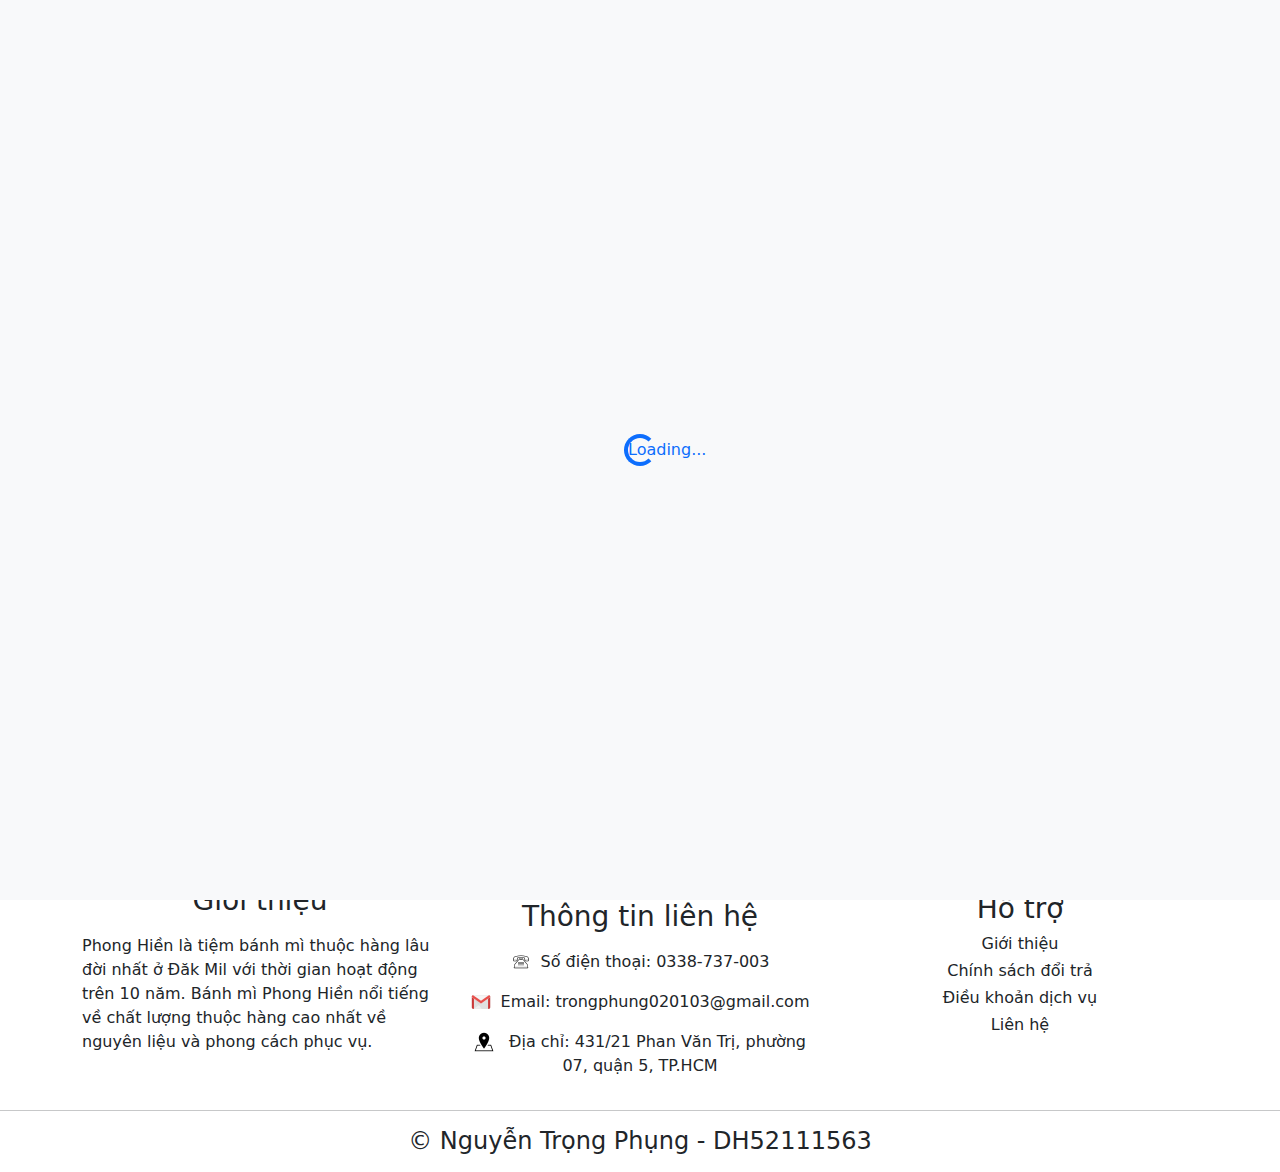
<file: subpage/dambong.html>
<!DOCTYPE html>
<html lang="en">
<head>
    <meta charset="UTF-8">
    <meta name="viewport" content="width=device-width, initial-scale=1.0">
    <link rel="icon" href="../img/png-clipart-bakery-bread-logo-pretzel-cafe-logo-idea-food-label-thumbnail.png" type="image/png">
    <title>Dăm bông vai vuông</title>
    <link href="https://cdn.jsdelivr.net/npm/bootstrap@5.1.3/dist/css/bootstrap.min.css" rel="stylesheet">
    <link rel="stylesheet" href="../css/style.css">
    <link href="https://cdn.jsdelivr.net/npm/bootstrap@5.3.3/dist/css/bootstrap.min.css" rel="stylesheet"
        integrity="sha384-QWTKZyjpPEjISv5WaRU9OFeRpok6YctnYmDr5pNlyT2bRjXh0JMhjY6hW+ALEwIH" crossorigin="anonymous">
    <script src="https://cdn.jsdelivr.net/npm/bootstrap@5.3.3/dist/js/bootstrap.bundle.min.js"
        integrity="sha384-YvpcrYf0tY3lHB60NNkmXc5s9fDVZLESaAA55NDzOxhy9GkcIdslK1eN7N6jIeHz"
        crossorigin="anonymous"></script>
    
</head>
<body>
    <!-- Màn hình chờ -->
    <div id="loading-screen" class="loading-screen">
        <div class="spinner-border text-primary" role="status">
            <span class="sr-only">Loading...</span>
        </div>
    </div>

    <div id="main-content" >
        
    </div>

    <div class="navbar navbar-expand-md bg-logo fixed-top ">
        <!-- Dùng để chứa logo -->
        <div class="col-md-6 col-sm-3 d-flex justify-content align-items-center">
            <div style="width: 70px;">

            </div>
            <a href="" class="navbar-brand">
                <img class="lgw" src="../img/LogoPhongHien.png"
                    alt="">
            </a>
        </div>
        <button class="navbar-toggler" data-bs-toggle="collapse"
        data-bs-target="#nav"> <span class="navbar-toggler-icon"></span>    
        </button>
        <div class="collapse navbar-collapse" id="nav">
            <!-- Dùng để chứa navbar -->
            <div class="navbar-nav">
                <ul class="navbar-nav fs-5 ">
                    
                    <li class="nav-item">
                        <a href="../index.html" class="nav-link nav-hover active text-white">Trang chủ</a>
                    </li>
                    <li class="nav-item ">
                        <a href="../index.html" class="nav-link  nav-hover text-white">Giới thiệu</a>
                    </li>
                    <li class="nav-item ">
                        <a href="../subpage/sanpham.html" class="nav-link  nav-hover text-white">Sản phẩm</a>
                    </li>
                    <li class="nav-item ">
                        <a href="../subpage/chinhanhcuahang.html" class="nav-link  nav-hover text-white">Giao hàng</a>
                    </li>
                    <li class="nav-item">
                        <a href="../subpage/lienhe.html" class="nav-link  nav-hover text-white">Liên hệ</a>
                    </li>
                    
                    <li class="nav-item ">
                        <a href="../index.html" class="nav-link  nav-hover text-white">Tin tức</a>
                    </li>
                    <li class="nav-item nav-hover nav-link">
                        <a href=""><img src="../img/icons8-food-cart-30.png" alt=""
                           ></a>
                    </li>
                </ul>
            </div>
        </div>
    </div>
    <!-- Show hình ảnh khi được selected -->
    <div class="container mt-5" style="padding-top:60px;">
        <div class="row">
        <div class="row col-md-6 col-sm-12" >
            <div class="col-md-2">
                <div class="thumbnail">
                    <img src="../img/Dambongvv1.jpg" class="img-thumbnail" alt="Thumbnail 1" onclick="showImage('img1')">
                </div>
                <div class="thumbnail">
                    <img src="../img/dambongvv2.jpg" class="img-thumbnail" alt="Thumbnail 2" onclick="showImage('img2')">
                </div>
                
            </div>
            <div class="col-md-10">
                <div class="image-container">
                    <img id="img1" src="../img/Dambongvv1.jpg" class="product-image active">
                    <img id="img2" src="../img/dambongvv2.jpg" class="product-image">
                </div>
            </div>
        </div>

        <!-- Giới thiệu sản phẩm -->

        <div class="col-md-6 col-sm-12 py-2">
            <h6 ><a href="../index.html" class="none-text text-muted">Trang chủ </a> / <a href="../subpage/sanpham.html" class="none-text text-muted">Sản phẩm</a></h6>
            <h3 class="py-3 card-title" id="title">Dăm bông vai vuông</h3>
            <h6 class="py-5 card-text text-muted">Dăm bông vai vuông được chế biến từ những loại thịt vai chất lượng cao. 
                Thịt được tẩm ướp với các gia vị hảo hạng, qua xử lý kĩ, rồi đem đi nấu chín theo công nghệ chế biến dăm bông hiện đại.</h6>

            <hr class="light my-4">
                <h5 class="text-end text-muted card-title"><span id="numberOutput">1</span>x Dăm bông vai vuông</h5>
            <hr class="light my-4">
                <h3 class="text-end text-muted card-title">Subtotal <span id="cash">280.000</span>đ </h3>
            <hr class="light my-4">
            <input type="number" name="numberInput" id="numberInput" min="1" max="100" value="1" step="1"><br/></input>

            <div class="btn btn-danger btn-lg rounded my-3">Thêm vào giỏ hàng </div>

            <div class="btn btn-danger btn-lg rounded">Mua ngay</div>
    </div>
    </div>
    </div>

    <div class="container-fluid bg-color my-5">
        <div class="container">
            <div class="text-center fs-1 py-4 text-muted">Thử là mê, ăn là ghiền</div>
        </div>
    </div>

    <!-- Footer -->
    <div class="container">
        <div class="row ">
        <div class="col-md-4 border-0">
          <h5 class="card-title fs-3 pb-3 text-center">Giới thiệu</h5>
          <div class="card-text">
            Phong Hiền là tiệm bánh mì thuộc hàng lâu đời nhất ở Đăk Mil với thời gian hoạt động trên 10 năm.
             Bánh mì Phong Hiền nổi tiếng về chất lượng thuộc hàng cao nhất về nguyên liệu và phong cách phục vụ.
          </div>
        </div>
        <div class="col-md-4 border-0 text-center">
            <h5 class="card-title fs-3 py-3">Thông tin liên hệ</h5>
            <p class="card-text"> <img src="../img/icons8-rotary-dial-telephone-20.png" alt="" style="padding-right: 10px;" >Số điện thoại: 0338-737-003</p>
            <p class="card-text"><img src="../img/icons8-gmail-20.png" alt="" style="padding-right: 10px;">Email: trongphung020103@gmail.com</p>
            <p class="card-text"> <img src="../img/icons8-address-20.png" alt="" style="padding-right: 10px;"> Địa chỉ: 431/21 Phan Văn Trị, phường 07, quận 5, TP.HCM</p>
        </div>
        <div class="col-md-4 border-0 text-center ">
          <h5 class="card-title fs-3 py-2">Hỗ trợ</h5>
          <h6 class="card-text">Giới thiệu</h6>
          <h6 class="card-text">Chính sách đổi trả</h6>
          <h6 class="card-text">Điều khoản dịch vụ</h6>
          <h6 class="card-text">Liên hệ</h6>
        </div>
        </div>
        </div>
    </div>
    <div class="col-12 py-3">
        <hr class="light">
        <h5 class="text-center card-title">&copy; Nguyễn Trọng Phụng - DH52111563</h5>
    </div>
    <div class="floating-btn">
        <div>
          <a
            href="https://www.facebook.com/TrongPhungg/"
            target="_blank"
            class="btn"
          >
            <img class="img-social" src="../img/icons8-facebook-48.png " alt="" />
          </a>
        </div>
        <div>
          <a href="https://zalo.me/" target="_blank" class="btn">
            <img src="../img/icons8-zalo-48.png" alt="" class="img-social" />
          </a>
        </div>
  
        <div>
          <a href="https://zalo.me/" target="_blank" class="btn">
            <img
              src="../img/icons8-telephone-receiver-48.png"
              alt=""
              class="img-social"
            />
          </a>
        </div>
      </div>
    <script src="https://ajax.googleapis.com/ajax/libs/jquery/3.5.1/jquery.min.js"></script>
        <script src="../js/main.js"></script>
</body>
</html>
</file>
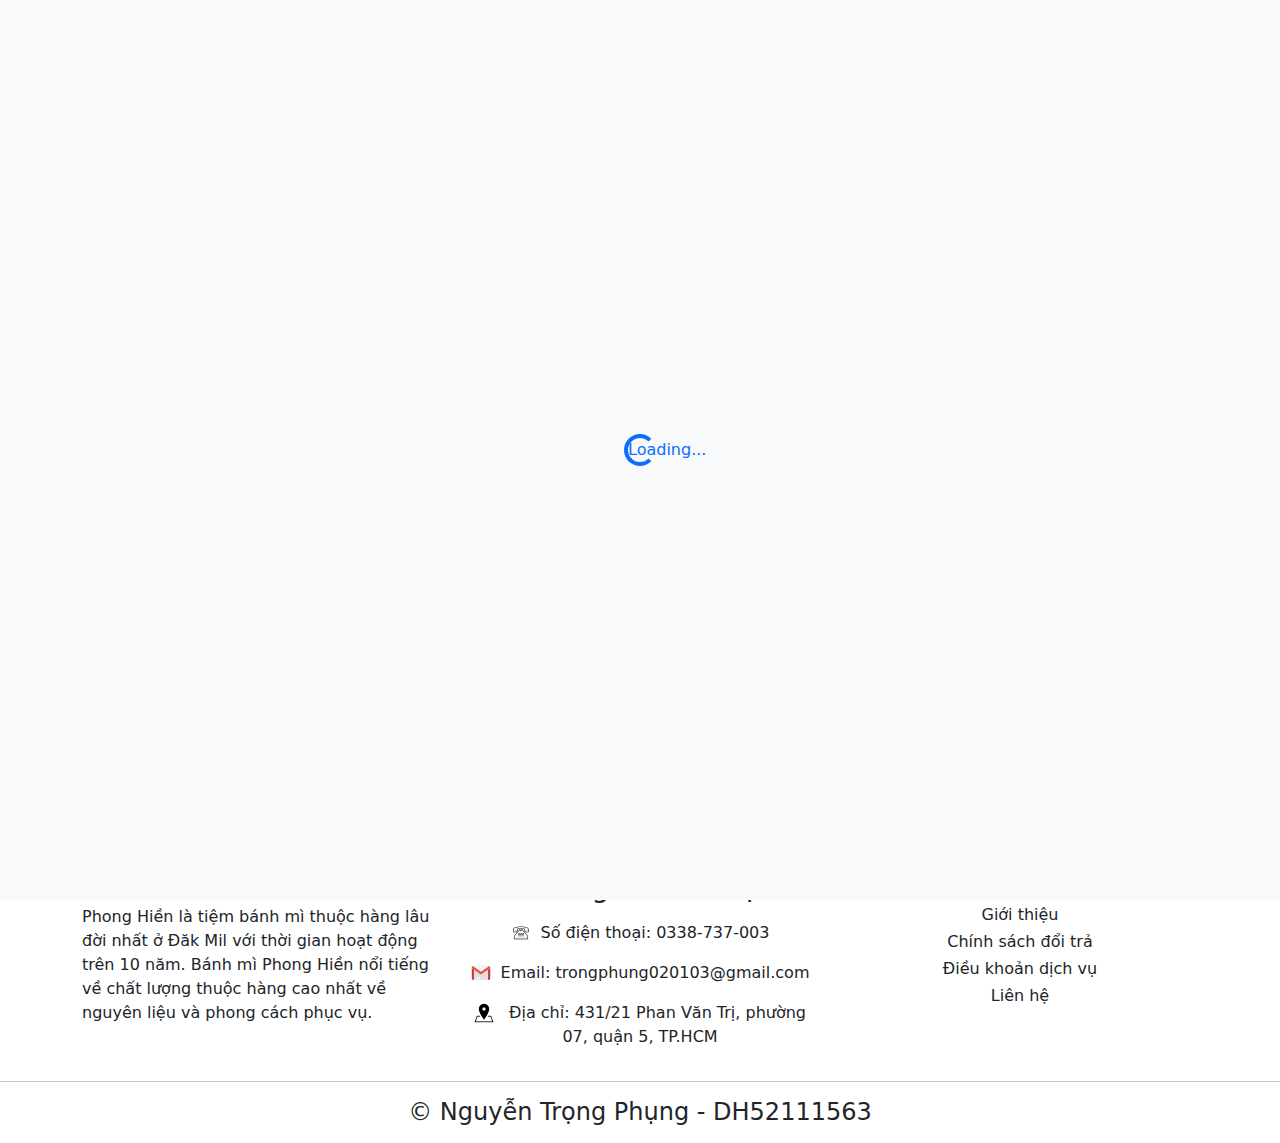
<file: subpage/Giothudo.html>
<!DOCTYPE html>
<html lang="en">
<head>
    <meta charset="UTF-8">
    <meta name="viewport" content="width=device-width, initial-scale=1.0">
    <link rel="icon" href="../img/png-clipart-bakery-bread-logo-pretzel-cafe-logo-idea-food-label-thumbnail.png" type="image/png">
    <title>Giò thủ đô</title>
    <link href="https://cdn.jsdelivr.net/npm/bootstrap@5.1.3/dist/css/bootstrap.min.css" rel="stylesheet">
    <link rel="stylesheet" href="../css/style.css">
    <link href="https://cdn.jsdelivr.net/npm/bootstrap@5.3.3/dist/css/bootstrap.min.css" rel="stylesheet"
        integrity="sha384-QWTKZyjpPEjISv5WaRU9OFeRpok6YctnYmDr5pNlyT2bRjXh0JMhjY6hW+ALEwIH" crossorigin="anonymous">
    <script src="https://cdn.jsdelivr.net/npm/bootstrap@5.3.3/dist/js/bootstrap.bundle.min.js"
        integrity="sha384-YvpcrYf0tY3lHB60NNkmXc5s9fDVZLESaAA55NDzOxhy9GkcIdslK1eN7N6jIeHz"
        crossorigin="anonymous"></script>
    
</head>
<body>
    <!-- Màn hình chờ -->
    <div id="loading-screen" class="loading-screen">
        <div class="spinner-border text-primary" role="status">
            <span class="sr-only">Loading...</span>
        </div>
    </div>

    <div id="main-content" >
        
    </div>

    <div class="navbar navbar-expand-md bg-logo fixed-top ">
        <!-- Dùng để chứa logo -->
        <div class="col-md-6 col-sm-3 d-flex justify-content align-items-center">
            <div style="width: 70px;">

            </div>
            <a href="" class="navbar-brand">
                <img class="lgw" src="../img/LogoPhongHien.png"
                    alt="">
            </a>
        </div>
        <button class="navbar-toggler" data-bs-toggle="collapse"
        data-bs-target="#nav"> <span class="navbar-toggler-icon"></span>    
        </button>
        <div class="collapse navbar-collapse" id="nav">
            <!-- Dùng để chứa navbar -->
            <div class="navbar-nav">
                <ul class="navbar-nav fs-5 ">
                    
                    <li class="nav-item">
                        <a href="../index.html" class="nav-link nav-hover active text-white">Trang chủ</a>
                    </li>
                    <li class="nav-item ">
                        <a href="../index.html" class="nav-link  nav-hover text-white">Giới thiệu</a>
                    </li>
                    <li class="nav-item ">
                        <a href="../subpage/sanpham.html" class="nav-link  nav-hover text-white">Sản phẩm</a>
                    </li>
                    <li class="nav-item ">
                        <a href="../subpage/chinhanhcuahang.html" class="nav-link  nav-hover text-white">Giao hàng</a>
                    </li>
                    <li class="nav-item">
                        <a href="../subpage/lienhe.html" class="nav-link  nav-hover text-white">Liên hệ</a>
                    </li>
                    
                    <li class="nav-item ">
                        <a href="../index.html" class="nav-link  nav-hover text-white">Tin tức</a>
                    </li>
                    <li class="nav-item nav-hover nav-link">
                        <a href=""><img src="../img/icons8-food-cart-30.png" alt=""
                           ></a>
                    </li>
                </ul>
            </div>
        </div>
    </div>
    <!-- Show hình ảnh khi được selected -->
    <div class="container mt-5" style="padding-top:60px;">
        <div class="row">
        <div class="row col-md-6 col-sm-12" >
            <div class="col-md-2">
                <div class="thumbnail">
                    <img src="../img/Dambongvv1.jpg" class="img-thumbnail" alt="Thumbnail 1" onclick="showImage('img1')">
                </div>
                <div class="thumbnail">
                    <img src="../img/dambongvv2.jpg" class="img-thumbnail" alt="Thumbnail 2" onclick="showImage('img2')">
                </div>
                
            </div>
            <div class="col-md-10">
                <div class="image-container">
                    <img id="img1" src="../img/Dambongvv1.jpg" class="product-image active">
                    <img id="img2" src="../img/dambongvv2.jpg" class="product-image">
                </div>
            </div>
        </div>

        <!-- Giới thiệu sản phẩm -->

        <div class="col-md-6 col-sm-12 py-2">
            <h6 ><a href="../index.html" class="none-text text-muted">Trang chủ </a> / <a href="../subpage/sanpham.html" class="none-text text-muted">Sản phẩm</a></h6>
            <h3 class="py-3 card-title" id="title">Giò thủ đô</h3>
            <h6 class="py-5 card-text text-muted">Giò Thủ được chế biến từ hỗn hợp thịt thủ, thịt heo, nấm, pha trộn kĩ với các gia vị truyền thống và được đem đi nấu chín vừa đủ, 
                đảm bảo món Giò Thủ vẫn 100% ngon miệng và hợp khẩu vị truyền thống, mà lại tốt cho sức khỏe.</h6>

            <hr class="light">
                <h5 class="text-end text-muted card-title"><span id="numberOutput">1</span>x Giò thủ đô</h5>
            <hr class="light">
                <h3 class="text-end text-muted card-title">Subtotal <span id="cash">300.000</span>đ </h3>
            <hr class="light">
            <input type="number" name="numberInput" id="numberInput" min="1" max="100" value="1" step="1"><br/></input>

            <div class="btn btn-danger btn-lg rounded my-3">Thêm vào giỏ hàng </div>

            <div class="btn btn-danger btn-lg rounded">Mua ngay</div>
    </div>
    </div>
    </div>
    <div class="container-fluid bg-color my-5">
        <div class="container">
            <div class="text-center fs-1 py-4 text-muted">Thử là mê, ăn là ghiền</div>
        </div>
    </div>

    <!-- Footer -->
    <div class="container">
        <div class="row ">
        <div class="col-md-4 border-0">
          <h5 class="card-title fs-3 pb-3 text-center">Giới thiệu</h5>
          <div class="card-text">
            Phong Hiền là tiệm bánh mì thuộc hàng lâu đời nhất ở Đăk Mil với thời gian hoạt động trên 10 năm.
             Bánh mì Phong Hiền nổi tiếng về chất lượng thuộc hàng cao nhất về nguyên liệu và phong cách phục vụ.
          </div>
        </div>
        <div class="col-md-4 border-0 text-center">
            <h5 class="card-title fs-3 py-3">Thông tin liên hệ</h5>
            <p class="card-text"> <img src="../img/icons8-rotary-dial-telephone-20.png" alt="" style="padding-right: 10px;" >Số điện thoại: 0338-737-003</p>
            <p class="card-text"><img src="../img/icons8-gmail-20.png" alt="" style="padding-right: 10px;">Email: trongphung020103@gmail.com</p>
            <p class="card-text"> <img src="../img/icons8-address-20.png" alt="" style="padding-right: 10px;"> Địa chỉ: 431/21 Phan Văn Trị, phường 07, quận 5, TP.HCM</p>
        </div>
        <div class="col-md-4 border-0 text-center ">
          <h5 class="card-title fs-3 py-2">Hỗ trợ</h5>
          <h6 class="card-text">Giới thiệu</h6>
          <h6 class="card-text">Chính sách đổi trả</h6>
          <h6 class="card-text">Điều khoản dịch vụ</h6>
          <h6 class="card-text">Liên hệ</h6>
        </div>
        </div>
        </div>
    </div>
    <div class="col-12 py-3">
        <hr class="light">
        <h5 class="text-center card-title">&copy; Nguyễn Trọng Phụng - DH52111563</h5>
    </div>
    <div class="floating-btn">
        <div>
          <a
            href="https://www.facebook.com/TrongPhungg/"
            target="_blank"
            class="btn"
          >
            <img class="img-social" src="../img/icons8-facebook-48.png " alt="" />
          </a>
        </div>
        <div>
          <a href="https://zalo.me/" target="_blank" class="btn">
            <img src="../img/icons8-zalo-48.png" alt="" class="img-social" />
          </a>
        </div>
  
        <div>
          <a href="https://zalo.me/" target="_blank" class="btn">
            <img
              src="../img/icons8-telephone-receiver-48.png"
              alt=""
              class="img-social"
            />
          </a>
        </div>
      </div>
    <script src="https://ajax.googleapis.com/ajax/libs/jquery/3.5.1/jquery.min.js"></script>
        <script src="../js/main.js"></script>
</body>
</html>
</file>
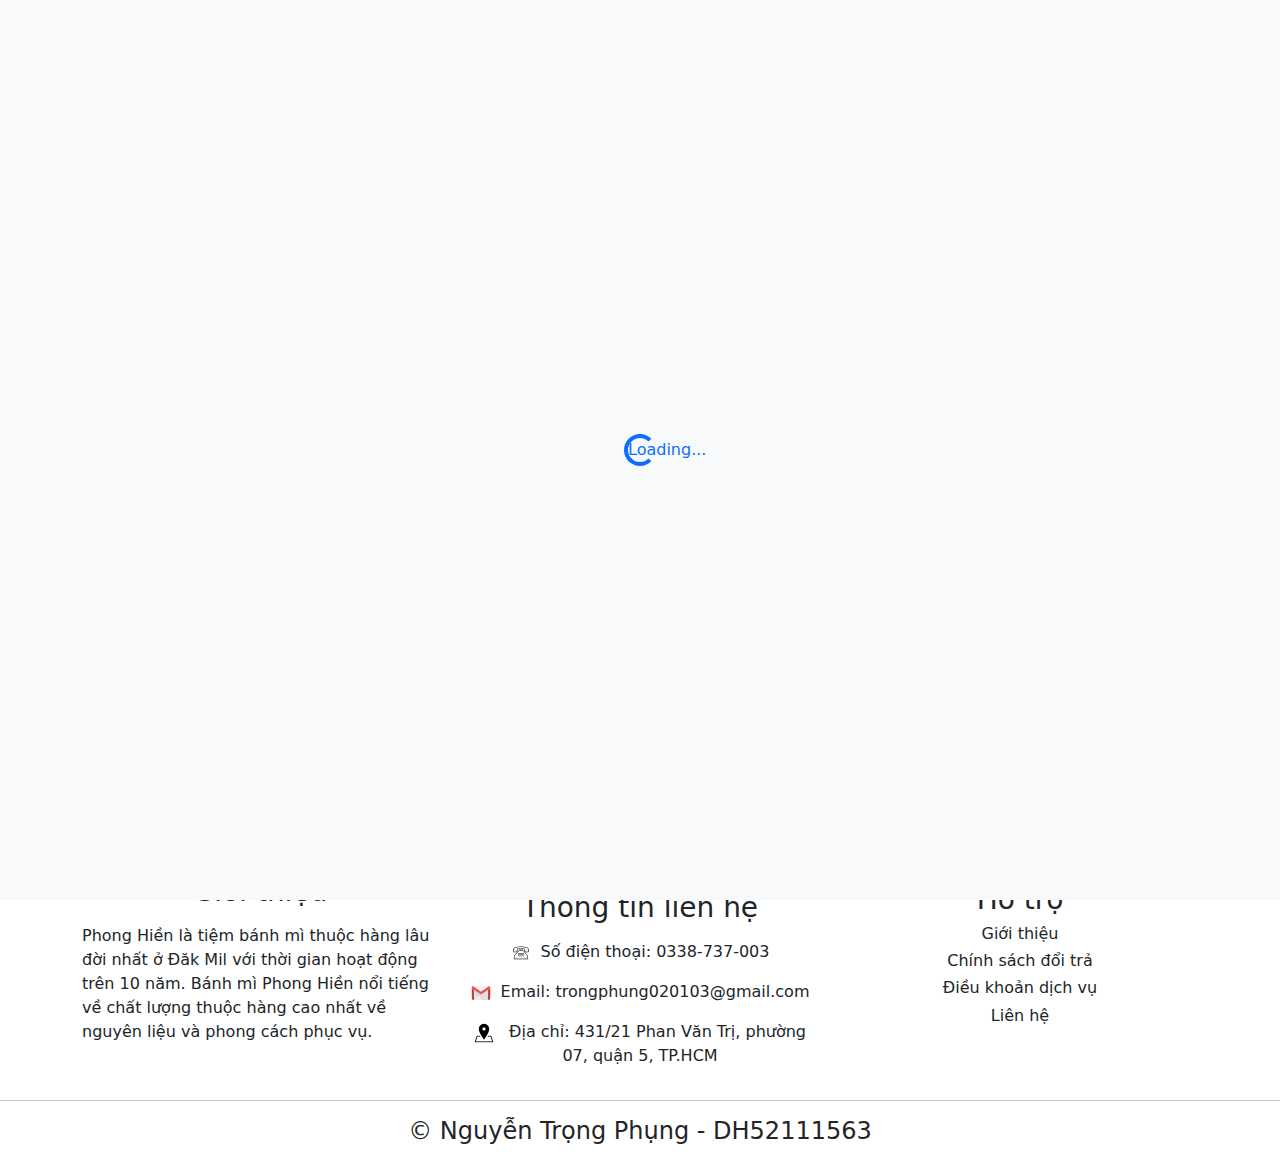
<file: subpage/Pate.html>
<!DOCTYPE html>
<html lang="en">
<head>
    <meta charset="UTF-8">
    <meta name="viewport" content="width=device-width, initial-scale=1.0">
    <link rel="icon" href="../img/png-clipart-bakery-bread-logo-pretzel-cafe-logo-idea-food-label-thumbnail.png" type="image/png">
    <title>Pate đặc biệt</title>
    <link href="https://cdn.jsdelivr.net/npm/bootstrap@5.1.3/dist/css/bootstrap.min.css" rel="stylesheet">
    <link rel="stylesheet" href="../css/style.css">
    <link href="https://cdn.jsdelivr.net/npm/bootstrap@5.3.3/dist/css/bootstrap.min.css" rel="stylesheet"
        integrity="sha384-QWTKZyjpPEjISv5WaRU9OFeRpok6YctnYmDr5pNlyT2bRjXh0JMhjY6hW+ALEwIH" crossorigin="anonymous">
    <script src="https://cdn.jsdelivr.net/npm/bootstrap@5.3.3/dist/js/bootstrap.bundle.min.js"
        integrity="sha384-YvpcrYf0tY3lHB60NNkmXc5s9fDVZLESaAA55NDzOxhy9GkcIdslK1eN7N6jIeHz"
        crossorigin="anonymous"></script>
    
</head>
<body>
    <!-- Màn hình chờ -->
    <div id="loading-screen" class="loading-screen">
        <div class="spinner-border text-primary" role="status">
            <span class="sr-only">Loading...</span>
        </div>
    </div>

    <div id="main-content" >
        
    </div>

    <div class="navbar navbar-expand-md bg-logo fixed-top ">
        <!-- Dùng để chứa logo -->
        <div class="col-md-6 col-sm-3 d-flex justify-content align-items-center">
            <div style="width: 70px;">

            </div>
            <a href="" class="navbar-brand">
                <img class="lgw" src="../img/LogoPhongHien.png"
                    alt="">
            </a>
        </div>
        <button class="navbar-toggler" data-bs-toggle="collapse"
        data-bs-target="#nav"> <span class="navbar-toggler-icon"></span>    
        </button>
        <div class="collapse navbar-collapse" id="nav">
            <!-- Dùng để chứa navbar -->
            <div class="navbar-nav">
                <ul class="navbar-nav fs-5 ">
                    
                    <li class="nav-item">
                        <a href="../index.html" class="nav-link nav-hover active text-white">Trang chủ</a>
                    </li>
                    <li class="nav-item ">
                        <a href="../index.html" class="nav-link  nav-hover text-white">Giới thiệu</a>
                    </li>
                    <li class="nav-item ">
                        <a href="../subpage/sanpham.html" class="nav-link  nav-hover text-white">Sản phẩm</a>
                    </li>
                    <li class="nav-item ">
                        <a href="../subpage/chinhanhcuahang.html" class="nav-link  nav-hover text-white">Giao hàng</a>
                    </li>
                    <li class="nav-item">
                        <a href="../subpage/lienhe.html" class="nav-link  nav-hover text-white">Liên hệ</a>
                    </li>
                    
                    <li class="nav-item ">
                        <a href="../index.html" class="nav-link  nav-hover text-white">Tin tức</a>
                    </li>
                    <li class="nav-item nav-hover nav-link">
                        <a href=""><img src="../img/icons8-food-cart-30.png" alt=""
                           ></a>
                    </li>
                </ul>
            </div>
        </div>
    </div>
    <!-- Show hình ảnh khi được selected -->
    <div class="container mt-5" style="padding-top:60px;">
        <div class="row">
        <div class="row col-md-6 col-sm-12" >
            <div class="col-md-2">
                <div class="thumbnail">
                    <img src="../img/Bo1" class="img-thumbnail" alt="Thumbnail 1" onclick="showImage('img1')">
                </div>
                <div class="thumbnail">
                    <img src="../img/Bo2.jpg" class="img-thumbnail" alt="Thumbnail 2" onclick="showImage('img2')">
                </div>
            </div>
            <div class="col-md-10">
                <div class="image-container">
                    <img id="img1" src="../img/Bo1" class="product-image active">
                    <img id="img2" src="../img/Bo2.jpg" class="product-image">
                </div>
            </div>
        </div>

        <!-- Giới thiệu sản phẩm -->

        <div class="col-md-6 col-sm-12 py-2">
            <h6 ><a href="../index.html" class="none-text text-muted">Trang chủ </a> / <a href="../subpage/sanpham.html" class="none-text text-muted">Sản phẩm</a></h6>
            <h3 class="py-3 card-title" id="title">Pate đặc biệt</h3>
            <h6 class="py-5 card-text text-muted">Là loại Pate truyền thống ăn kèm với bánh mì sẽ làm gia tăng khẩu vị của bạn với vị ngon đậm đà. 
                Được chế biến từ gan heo tươi, da heo và thịt heo chất lượng cao, tẩm ướp tỉ mỉ với các gia vị quê hương, Pate Phong Hiền 
                chắc chắn có hương vị thơm ngoc đặc trưng theo khẩu vị của người Việt.</h6>

            <hr class="light">
                <h5 class="text-end text-muted card-title"><span id="numberOutput">1</span>x Pate đặc biệt</h5>
            <hr class="light">
                <h3 class="text-end text-muted card-title">Subtotal <span id="cash">175.000</span>đ </h3>
            <hr class="light">
            <input type="number" name="numberInput" id="numberInput" min="1" max="100" value="1" step="1"><br/></input>

            <div class="btn btn-danger btn-lg rounded my-3">Thêm vào giỏ hàng </div>

            <div class="btn btn-danger btn-lg rounded">Mua ngay</div>
    </div>
    </div>
    </div>
    <div class="container-fluid bg-color my-5">
        <div class="container">
            <div class="text-center fs-1 py-4 text-muted">Thử là mê, ăn là ghiền</div>
        </div>
    </div>

    <!-- Footer -->
    <div class="container">
        <div class="row ">
        <div class="col-md-4 border-0">
          <h5 class="card-title fs-3 pb-3 text-center">Giới thiệu</h5>
          <div class="card-text">
            Phong Hiền là tiệm bánh mì thuộc hàng lâu đời nhất ở Đăk Mil với thời gian hoạt động trên 10 năm.
             Bánh mì Phong Hiền nổi tiếng về chất lượng thuộc hàng cao nhất về nguyên liệu và phong cách phục vụ.
          </div>
        </div>
        <div class="col-md-4 border-0 text-center">
            <h5 class="card-title fs-3 py-3">Thông tin liên hệ</h5>
            <p class="card-text"> <img src="../img/icons8-rotary-dial-telephone-20.png" alt="" style="padding-right: 10px;" >Số điện thoại: 0338-737-003</p>
            <p class="card-text"><img src="../img/icons8-gmail-20.png" alt="" style="padding-right: 10px;">Email: trongphung020103@gmail.com</p>
            <p class="card-text"> <img src="../img/icons8-address-20.png" alt="" style="padding-right: 10px;"> Địa chỉ: 431/21 Phan Văn Trị, phường 07, quận 5, TP.HCM</p>
        </div>
        <div class="col-md-4 border-0 text-center ">
          <h5 class="card-title fs-3 py-2">Hỗ trợ</h5>
          <h6 class="card-text">Giới thiệu</h6>
          <h6 class="card-text">Chính sách đổi trả</h6>
          <h6 class="card-text">Điều khoản dịch vụ</h6>
          <h6 class="card-text">Liên hệ</h6>
        </div>
        </div>
        </div>
    </div>
    <div class="col-12 py-3">
        <hr class="light">
        <h5 class="text-center card-title">&copy; Nguyễn Trọng Phụng - DH52111563</h5>
    </div>
    <div class="floating-btn">
        <div>
          <a
            href="https://www.facebook.com/TrongPhungg/"
            target="_blank"
            class="btn"
          >
            <img class="img-social" src="../img/icons8-facebook-48.png " alt="" />
          </a>
        </div>
        <div>
          <a href="https://zalo.me/" target="_blank" class="btn">
            <img src="../img/icons8-zalo-48.png" alt="" class="img-social" />
          </a>
        </div>
  
        <div>
          <a href="https://zalo.me/" target="_blank" class="btn">
            <img
              src="../img/icons8-telephone-receiver-48.png"
              alt=""
              class="img-social"
            />
          </a>
        </div>
      </div>
    <script src="https://ajax.googleapis.com/ajax/libs/jquery/3.5.1/jquery.min.js"></script>
        <script src="../js/main.js"></script>
</body>
</html>
</file>
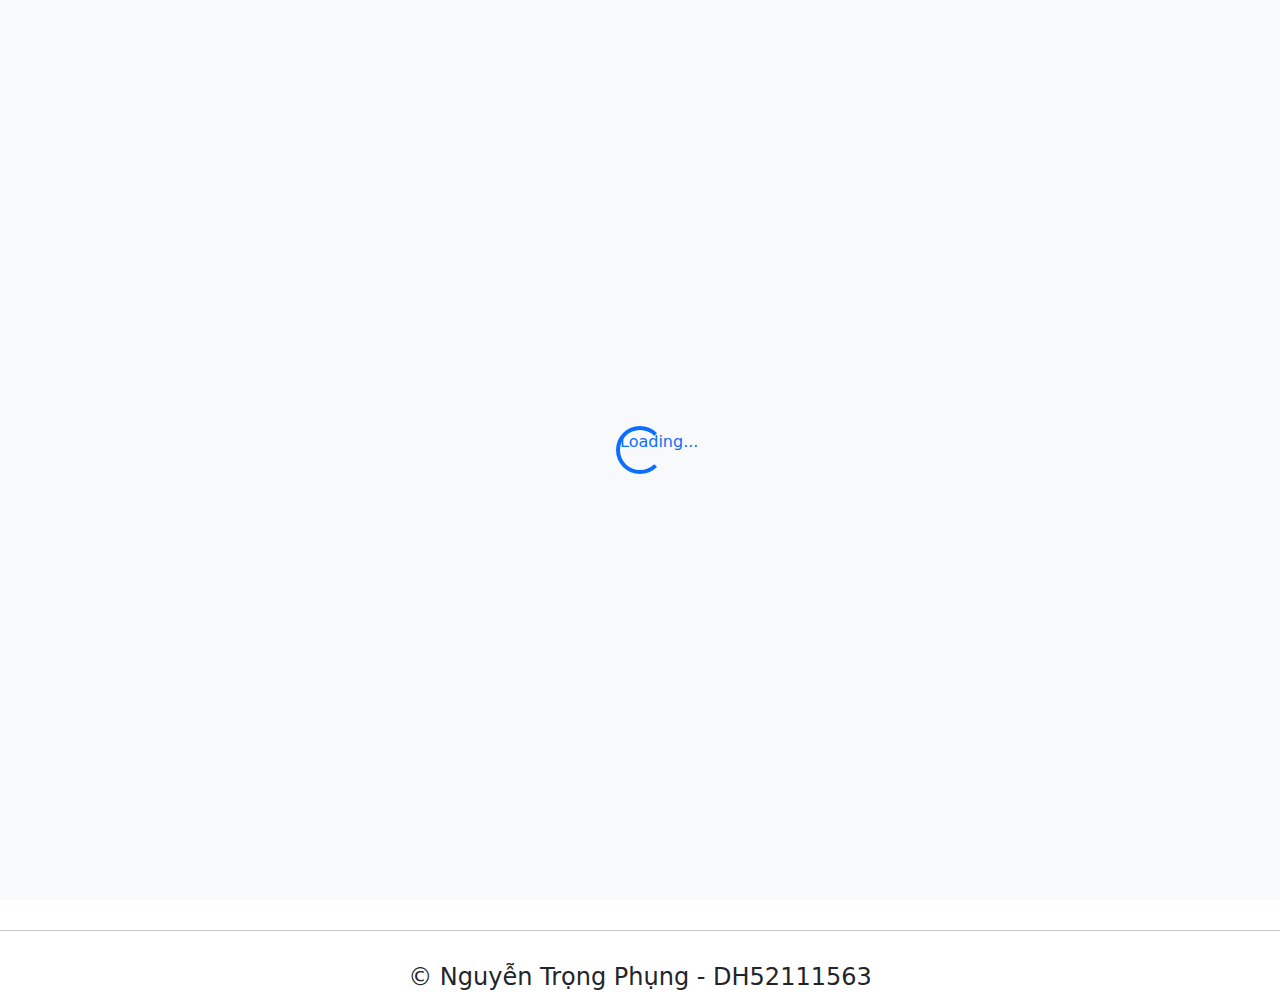
<file: subpage/sanpham.html>
<!DOCTYPE html>
<html lang="en">
  <head>
    <meta charset="UTF-8" />
    <meta name="viewport" content="width=device-width, initial-scale=1.0" />
    <link
      rel="icon"
      href="../img/png-clipart-bakery-bread-logo-pretzel-cafe-logo-idea-food-label-thumbnail.png"
      type="image/png"
    />
    <title>Sản phẩm</title>
    <link
      href="https://cdn.jsdelivr.net/npm/bootstrap@5.3.3/dist/css/bootstrap.min.css"
      rel="stylesheet"
      integrity="sha384-QWTKZyjpPEjISv5WaRU9OFeRpok6YctnYmDr5pNlyT2bRjXh0JMhjY6hW+ALEwIH"
      crossorigin="anonymous"
    />
    <script
      src="https://cdn.jsdelivr.net/npm/bootstrap@5.3.3/dist/js/bootstrap.bundle.min.js"
      integrity="sha384-YvpcrYf0tY3lHB60NNkmXc5s9fDVZLESaAA55NDzOxhy9GkcIdslK1eN7N6jIeHz"
      crossorigin="anonymous"
    ></script>
    <link rel="stylesheet" href="../css/style.css" />
  </head>
  <body>
    <!-- Màn hình chờ -->
    <div id="loading-screen">
      <div class="spinner-border text-primary" role="status">
        <span class="sr-only">Loading...</span>
      </div>
    </div>
    <div id="main-content"></div>
    <head>
      <!-- Cấu trúc thanh navbar -->
      <div class="navbar navbar-expand-md bg-logo fixed-top">
        <!-- Logo -->
        <div
          class="col-md-6 col-sm-3 d-flex justify-content align-items-center"
        >
          <div style="width: 70px"></div>
          <a href="" class="navbar-brand">
            <img class="lgw" src="../img/LogoPhongHien.png" alt="" />
          </a>
        </div>
        <button
          class="navbar-toggler"
          data-bs-toggle="collapse"
          data-bs-target="#nav"
        >
          <span class="navbar-toggler-icon"></span>
        </button>

        <!-- Thanh navbar -->
        <div class="collapse navbar-collapse" id="nav">
          <div class="navbar-nav">
            <ul class="navbar-nav fs-5">
              <li class="nav-item">
                <a
                  href="../index.html"
                  class="nav-link text-white nav-hover active"
                  >Trang chủ</a
                >
              </li>
              <li class="nav-item">
                <a href="../index.html" class="nav-link text-white nav-hover"
                  >Giới thiệu</a
                >
              </li>
              <li class="nav-item">
                <a href="#" class="nav-link text-white nav-hover">Sản phẩm</a>
              </li>
              <li class="nav-item">
                <a
                  href="../subpage/chinhanhcuahang.html"
                  class="nav-link text-white nav-hover"
                  >Giao hàng</a
                >
              </li>
              <li class="nav-item">
                <a href="lienhe.html" class="nav-link text-white nav-hover"
                  >Liên hệ</a
                >
              </li>

              <li class="nav-item">
                <a href="../index.html" class="nav-link text-white nav-hover"
                  >Tin tức</a
                >
              </li>
              <li class="nav-item nav-hover nav-link">
                <img
                  src="../img/icons8-food-cart-30.png"
                  alt=""
                  style="width: 40px"
                />
              </li>
            </ul>
          </div>
        </div>
      </div>
    </head>

    <!-- Banner mini -->

    <div class="bg-dark text-white" style="padding-top: 80px">
      <div class="container">
        <div class="card-title" style="padding: 20px 0 10px 30px">Shop</div>
        <div class="card-title" style="padding: 0 0 20px 30px">
          <a href="../index.html" style="text-decoration: none; color: white"
            >Trang chủ
          </a>
          / Shop
        </div>
      </div>
    </div>
    <div>
      <!-- Các sản phẩm trưng bày -->
      <div class="container">
        <div class="card-group my-3">
          <div class="card col-md-3 text-center mx-1 border-0">
            <a href="BanhMi.html" class="card-title">
              <img class="default-img" src="../img/Banhmi1.jpg" alt="" />
              <img class="hover-img" src="../img/Banhmithit.png" alt="" />
              <h5 class="card-title card-img-overlay-b my-3" id="title">
                Bánh mì thịt nướng
              </h5>
            </a>
          </div>
          <div class="card col-md-3 text-center mx-1 border-0">
            <a href="Bo.html" class="card-title">
              <img class="default-img" src="../img/Bo1.jpg" alt="" />
              <img class="hover-img" src="../img/Bo2.jpg" alt="" />
              <h5 class="card-title card-img-overlay-b my-3" id="title">
                Bơ đặc biệt
              </h5>
            </a>
          </div>
          <div class="card col-md-3 text-center mx-1 border-0">
            <a href="Chalua.html" class="card-title">
              <img class="default-img" src="../img/Chalua1.jpg" alt="" />
              <img class="hover-img" src="../img/Chalua2.jpg" alt="" />
              <h5 class="card-title card-img-overlay-b my-3" id="title">
                Chả lụa
              </h5>
            </a>
          </div>
          <div class="card col-md-3 text-center mx-1 border-0">
            <a href="dambong.html" class="card-title">
              <img class="default-img" src="../img/Dambongvv1.jpg" alt="" />
              <img class="hover-img" src="../img/dambongvv2.jpg" alt="" />
              <h5 class="card-title card-img-overlay-b my-3" id="title">
                Dăm bông vai vuông
              </h5>
            </a>
          </div>
        </div>

        <div class="card-group">
          <div class="card col-md-3 text-center mx-1 border-0">
            <a href="BanhBao.html" class="card-title">
              <img class="default-img" src="../img/BanhBao.jpg" alt="" />
              <img class="hover-img" src="../img/BanhBao2.jpg" alt="" />
              <h5 class="card-title card-img-overlay-b my-3" id="title">
                Bánh bao đặc biệt
              </h5>
            </a>
          </div>
          <div class="card col-md-3 text-center mx-1 border-0">
            <a href="Pate.html" class="card-title">
              <img class="default-img" src="../img/Pate.jpg" alt="" />
              <img class="hover-img" src="../img/Pate2.jpg" alt="" />
              <h5 class="card-title card-img-overlay-b my-3" id="title">
                Pate đặc biệt
              </h5>
            </a>
          </div>
          <div class="card col-md-3 text-center mx-1 border-0">
            <a href="Thitheo.html" class="card-title">
              <img class="default-img" src="../img/Thitheo1.jpg" alt="" />
              <img class="hover-img" src="../img/Thitheo2.jpg" alt="" />
              <h5 class="card-title card-img-overlay-b my-3" id="title">
                Thịt heo xá xíu
              </h5>
            </a>
          </div>
          <div class="card col-md-3 text-center mx-1 border-0">
            <a href="Giothudo.html" class="card-title">
              <img class="default-img" src="../img/giothudo1.jpg" alt="" />
              <img class="hover-img" src="../img/giothudo2.jpg" alt="" />
              <h5 class="card-title card-img-overlay-b my-3" id="title">
                Giò thủ đô
              </h5>
            </a>
          </div>
        </div>
      </div>
    </div>

    <div class="floating-btn">
      <div>
        <a
          href="https://www.facebook.com/TrongPhungg/"
          target="_blank"
          class="btn"
        >
          <img class="img-social" src="../img/icons8-facebook-48.png " alt="" />
        </a>
      </div>
      <div>
        <a href="https://zalo.me/" target="_blank" class="btn">
          <img src="../img/icons8-zalo-48.png" alt="" class="img-social" />
        </a>
      </div>

      <div>
        <a href="https://zalo.me/" target="_blank" class="btn">
          <img
            src="../img/icons8-telephone-receiver-48.png"
            alt=""
            class="img-social"
          />
        </a>
      </div>
    </div>
    <div class="col-12">
      <hr class="light" />
      <h5 class="card-title text-center py-3">
        &copy; Nguyễn Trọng Phụng - DH52111563
      </h5>
    </div>

    <script src="https://code.jquery.com/jquery-3.5.1.slim.min.js"></script>
    <script src="https://cdn.jsdelivr.net/npm/@popperjs/core@2.5.4/dist/umd/popper.min.js"></script>
    <script src="https://stackpath.bootstrapcdn.com/bootstrap/4.5.2/js/bootstrap.min.js"></script>
    <script src="../js/main.js"></script>
  </body>
</html>
</file>
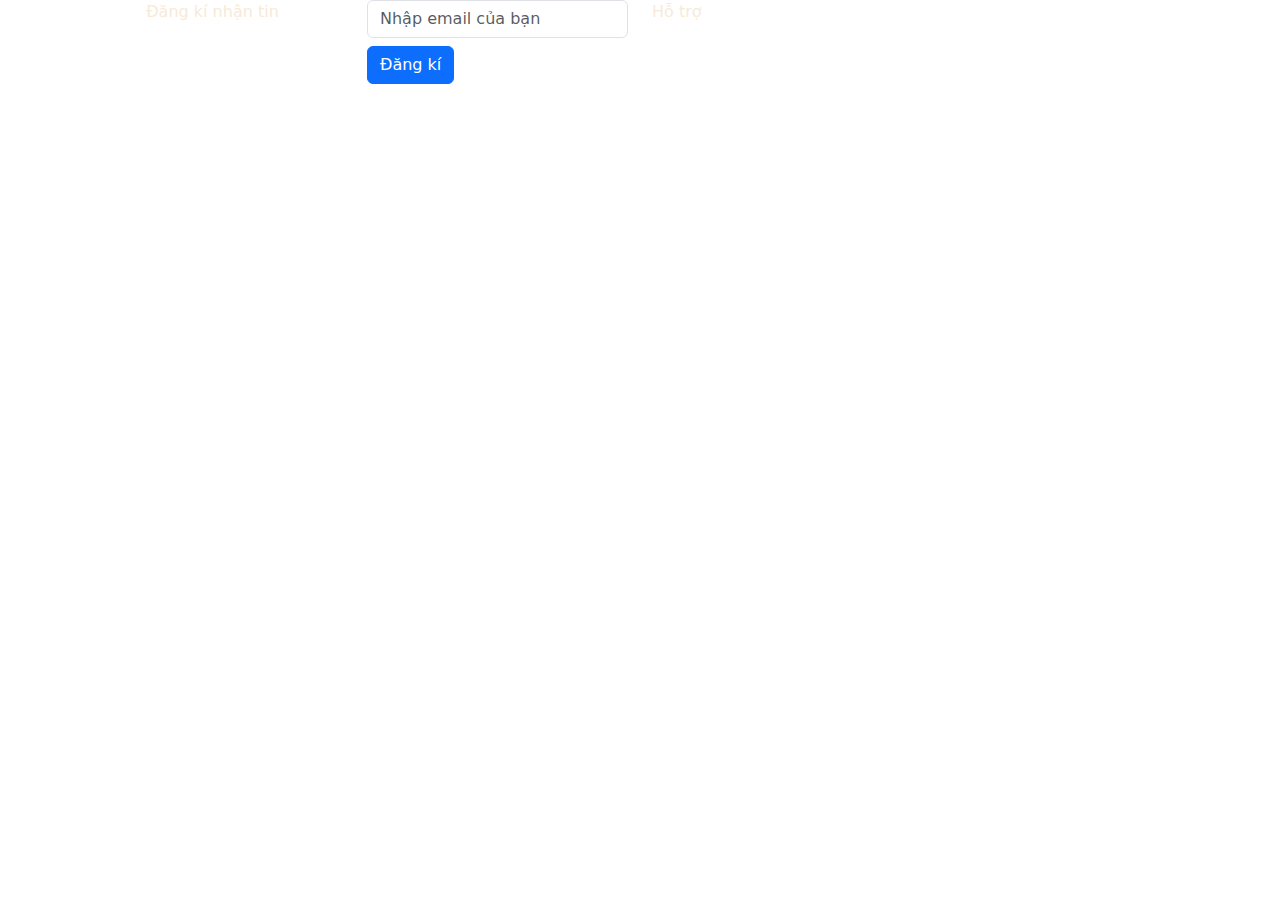
<file: subpage/Test.html>
<!DOCTYPE html>
<html lang="en">
<head>
    <meta charset="UTF-8">
    <meta name="viewport" content="width=device-width, initial-scale=1.0">
    <title>Document</title>
    <link href="https://cdn.jsdelivr.net/npm/bootstrap@5.3.3/dist/css/bootstrap.min.css" 
    rel="stylesheet" integrity="sha384-QWTKZyjpPEjISv5WaRU9OFeRpok6YctnYmDr5pNlyT2bRjXh0JMhjY6hW+ALEwIH" crossorigin="anonymous">
    <script src="https://cdn.jsdelivr.net/npm/bootstrap@5.3.3/dist/js/bootstrap.bundle.min.js" 
    integrity="sha384-YvpcrYf0tY3lHB60NNkmXc5s9fDVZLESaAA55NDzOxhy9GkcIdslK1eN7N6jIeHz" crossorigin="anonymous"></script>
    <link rel="stylesheet" href="../css/style.css">
</head>
<body>
    <div class="container text-color">
        <div class="row">
          <div class="col-md-3">
            <div class="text-center">Đăng kí nhận tin</div><br/>
          </div>
          <div class="col-md-3 ">
            <input type="text" class="form-control mb-2" placeholder="Nhập email của bạn">
            <input type="button" class="btn btn-primary" value="Đăng kí">
          </div>
          <div class="col-md-3">
            <div>Hỗ trợ</div>
          </div>
        </div>
      </div>
</body>
</html>
</file>
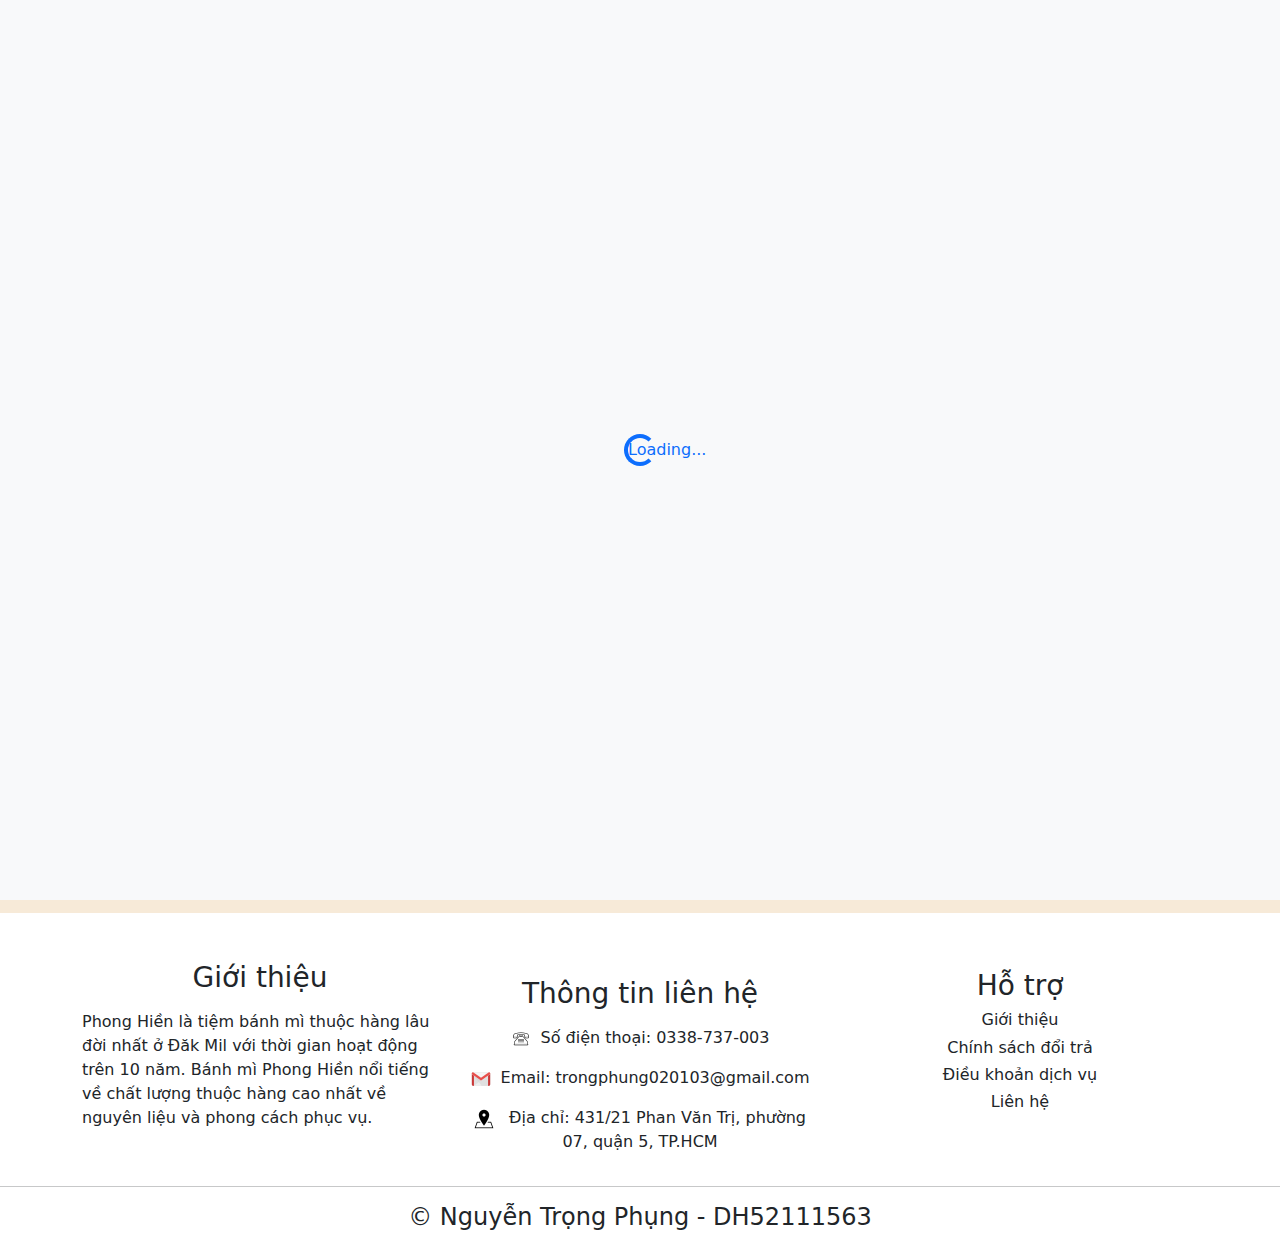
<file: subpage/Thitheo.html>
<!DOCTYPE html>
<html lang="en">
<head>
    <meta charset="UTF-8">
    <meta name="viewport" content="width=device-width, initial-scale=1.0">
    <link rel="icon" href="../img/png-clipart-bakery-bread-logo-pretzel-cafe-logo-idea-food-label-thumbnail.png" type="image/png">
    <title>Thịt heo xá xíu</title>
    <link href="https://cdn.jsdelivr.net/npm/bootstrap@5.1.3/dist/css/bootstrap.min.css" rel="stylesheet">
    <link rel="stylesheet" href="../css/style.css">
    <link href="https://cdn.jsdelivr.net/npm/bootstrap@5.3.3/dist/css/bootstrap.min.css" rel="stylesheet"
        integrity="sha384-QWTKZyjpPEjISv5WaRU9OFeRpok6YctnYmDr5pNlyT2bRjXh0JMhjY6hW+ALEwIH" crossorigin="anonymous">
    <script src="https://cdn.jsdelivr.net/npm/bootstrap@5.3.3/dist/js/bootstrap.bundle.min.js"
        integrity="sha384-YvpcrYf0tY3lHB60NNkmXc5s9fDVZLESaAA55NDzOxhy9GkcIdslK1eN7N6jIeHz"
        crossorigin="anonymous"></script>
    
</head>
<body>
    <!-- Màn hình chờ -->
    <div id="loading-screen" class="loading-screen">
        <div class="spinner-border text-primary" role="status">
            <span class="sr-only">Loading...</span>
        </div>
    </div>

    <div id="main-content" >
        
    </div>

    <div class="navbar navbar-expand-md bg-logo fixed-top ">
        <!-- Dùng để chứa logo -->
        <div class="col-md-6 col-sm-3 d-flex justify-content align-items-center">
            <div style="width: 70px;">

            </div>
            <a href="" class="navbar-brand">
                <img class="lgw" src="../img/LogoPhongHien.png"
                    alt="">
            </a>
        </div>
        <button class="navbar-toggler" data-bs-toggle="collapse"
        data-bs-target="#nav"> <span class="navbar-toggler-icon"></span>    
        </button>
        <div class="collapse navbar-collapse" id="nav">
            <!-- Dùng để chứa navbar -->
            <div class="navbar-nav">
                <ul class="navbar-nav fs-5 ">
                    
                    <li class="nav-item">
                        <a href="../index.html" class="nav-link nav-hover active text-white">Trang chủ</a>
                    </li>
                    <li class="nav-item ">
                        <a href="../index.html" class="nav-link  nav-hover text-white">Giới thiệu</a>
                    </li>
                    <li class="nav-item ">
                        <a href="../subpage/sanpham.html" class="nav-link  nav-hover text-white">Sản phẩm</a>
                    </li>
                    <li class="nav-item ">
                        <a href="../subpage/chinhanhcuahang.html" class="nav-link  nav-hover text-white">Giao hàng</a>
                    </li>
                    <li class="nav-item">
                        <a href="../subpage/lienhe.html" class="nav-link  nav-hover text-white">Liên hệ</a>
                    </li>
                    
                    <li class="nav-item ">
                        <a href="../index.html" class="nav-link  nav-hover text-white">Tin tức</a>
                    </li>
                    <li class="nav-item nav-hover nav-link">
                        <a href=""><img src="../img/icons8-food-cart-30.png" alt=""
                           ></a>
                    </li>
                </ul>
            </div>
        </div>
    </div>
    <!-- Show hình ảnh khi được selected -->
    <div class="container mt-5" style="padding-top:60px;">
        <div class="row">
        <div class="row col-md-6 col-sm-12" >
            <div class="col-md-2">
                <div class="thumbnail">
                    <img src="../img/Thitheo1.jpg" class="img-thumbnail" alt="Thumbnail 1" onclick="showImage('img1')">
                </div>
                <div class="thumbnail">
                    <img src="../img/Thitheo2.jpg" class="img-thumbnail" alt="Thumbnail 2" onclick="showImage('img2')">
                </div>
                
            </div>
            <div class="col-md-10">
                <div class="image-container">
                    <img id="img1" src="../img/Thitheo1.jpg" class="product-image active">
                    <img id="img2" src="../img/Thitheo2.jpg" class="product-image">
                </div>
            </div>
        </div>

        <!-- Giới thiệu sản phẩm -->

        <div class="col-md-6 col-sm-12 py-2">
            <h6 ><a href="../index.html" class="none-text text-muted">Trang chủ </a> / <a href="../subpage/sanpham.html" class="none-text text-muted">Sản phẩm</a></h6>
            <h3 class="py-3 card-title" id="title">Thịt heo xá xíu</h3>
            <h6 class="py-5 card-text text-muted">Nếu bạn nào là tín đồ của ẩm thực Trung Quốc thì chắc không còn xa lạ gì với xá xíu. Món ăn với hương vị thơm ngon khó cưỡng 
                và được sử dụng rất nhiều trong chế biến món ăn. Thịt heo xá xíu Phong Hiền là món ăn ngon với hương vị đậm đà, béo ngậy. 
                Với hương vị ngon đậm đà lại dễ kết hợp với nhiều loại món ăn khác nên thịt heo xá xíu ngày càng trở nên phổ biến và có nhiều người ưa chuộng.</h6>

            <hr class="light my-4">
                <h5 class="text-end text-muted card-title"><span id="numberOutput">1</span>x Thịt heo xá xíu</h5>
            <hr class="light my-4">
                <h3 class="text-end text-muted card-title">Subtotal <span id="cash">500.000</span>đ </h3>
            <hr class="light my-4">
            <input type="number" name="numberInput" id="numberInput" min="1" max="100" value="1" step="1"><br/></input>

            <div class="btn btn-danger btn-lg rounded my-3">Thêm vào giỏ hàng </div>

            <div class="btn btn-danger btn-lg rounded">Mua ngay</div>
    </div>
    </div>
    </div>
    <div class="container-fluid bg-color my-5">
        <div class="container">
            <div class="text-center fs-1 py-4 text-muted">Thử là mê, ăn là ghiền</div>
        </div>
    </div>

    <!-- Footer -->
    <div class="container">
        <div class="row ">
        <div class="col-md-4 border-0">
          <h5 class="card-title fs-3 pb-3 text-center">Giới thiệu</h5>
          <div class="card-text">
            Phong Hiền là tiệm bánh mì thuộc hàng lâu đời nhất ở Đăk Mil với thời gian hoạt động trên 10 năm.
             Bánh mì Phong Hiền nổi tiếng về chất lượng thuộc hàng cao nhất về nguyên liệu và phong cách phục vụ.
          </div>
        </div>
        <div class="col-md-4 border-0 text-center">
            <h5 class="card-title fs-3 py-3">Thông tin liên hệ</h5>
            <p class="card-text"> <img src="../img/icons8-rotary-dial-telephone-20.png" alt="" style="padding-right: 10px;" >Số điện thoại: 0338-737-003</p>
            <p class="card-text"><img src="../img/icons8-gmail-20.png" alt="" style="padding-right: 10px;">Email: trongphung020103@gmail.com</p>
            <p class="card-text"> <img src="../img/icons8-address-20.png" alt="" style="padding-right: 10px;"> Địa chỉ: 431/21 Phan Văn Trị, phường 07, quận 5, TP.HCM</p>
        </div>
        <div class="col-md-4 border-0 text-center ">
          <h5 class="card-title fs-3 py-2">Hỗ trợ</h5>
          <h6 class="card-text">Giới thiệu</h6>
          <h6 class="card-text">Chính sách đổi trả</h6>
          <h6 class="card-text">Điều khoản dịch vụ</h6>
          <h6 class="card-text">Liên hệ</h6>
        </div>
        </div>
        </div>
    </div>
    <div class="col-12 py-3">
        <hr class="light">
        <h5 class="text-center card-title">&copy; Nguyễn Trọng Phụng - DH52111563</h5>
    </div>
    <div class="floating-btn">
        <div>
          <a
            href="https://www.facebook.com/TrongPhungg/"
            target="_blank"
            class="btn"
          >
            <img class="img-social" src="../img/icons8-facebook-48.png " alt="" />
          </a>
        </div>
        <div>
          <a href="https://zalo.me/" target="_blank" class="btn">
            <img src="../img/icons8-zalo-48.png" alt="" class="img-social" />
          </a>
        </div>
  
        <div>
          <a href="https://zalo.me/" target="_blank" class="btn">
            <img
              src="../img/icons8-telephone-receiver-48.png"
              alt=""
              class="img-social"
            />
          </a>
        </div>
      </div>
    <script src="https://ajax.googleapis.com/ajax/libs/jquery/3.5.1/jquery.min.js"></script>
        <script src="../js/main.js"></script>
</body>
</html>
</file>
<file: css/style.css>
/* Card and title css */

.nav-hover:hover{
  
  background-color: burlywood;
  opacity: 0.8;
}


.card img {
  display: block;
  width: 100%;
  height: auto;
  transition: opacity 0.3s ease-in-out;
}

.card img.hover-img {
  position: absolute;
  top: 0;
  left: 0;
  opacity: 0;
  transform: scale(1.05);
  cursor:pointer;
}

.card:hover img.default-img {
  opacity: 0;
}

.card:hover img.hover-img {
  opacity: 1;
}

#title:hover{
  color:rgb(203, 164, 116);
}


  .img-social:hover{
    transform: scale(1.2);
  }


  .card-img-overlay {
    display: flex;
    flex-direction: column;
    justify-content: center;
    align-items: center;
    color: white;
    
}
.card-title {
    font-size: 2rem;
    text-decoration: none;
}
.card-text {
    font-size: 1rem;
}

/* Reponsive */
@media (min-width: 768px) {
    .card-header {
        font-size: 3rem;
    }
    
    
    .card-title{
      font-size: 1.5rem;
    }
    
}



@media (max-width: 1200px){
  .nav-item{
    font-size: 1.25rem;
    font-style: italic;
    margin-left:10px;
  }

  .nav-icon{
    width: 10px;
    height: auto;
  }
}

@media (max-width:2000px){
  .lgw{
    width: 120px;
  }
}


@media (max-width: 768px){
  .card-title{
    font-size: 1rem;
  }
  
.lgw{
  width: 60px;
}

.card-text{
  font-size:0.75rem;
}


  

  .nav-item{
    font-size: 0.75rem;
    font-style: italic;
    margin-left:10px;
  }


  .nav-icon{
    width: 10px;
    height: auto;
  }
}
/* Social button */
.floating-btn {
    position: fixed;
    bottom: 20px;
    right: 20px;
    z-index: 1000;
}
.floating-btn .btn {
    margin-bottom: 10px;
    animation: float 2s ease-in-out infinite;
    border: none;
    background: none;

}
 @keyframes float {
    0%, 100% {
        transform: translateY(0);
    }
    50% {
        transform: translateY(-20px);
    }
}
.intro-text {
  padding: 50px 20px;
  text-align: center;
  background-color: #f8f9fa;
}
@media (min-width: 768px) {
  .intro-text {
      padding: 100px 40px;
      text-align: left;
  }
}

.error{
  color:red;
}

/* Màn hình chờ */

body {
  margin: 0;
  padding: 0;
  height: 100vh;
  overflow: hidden;
}
#loading-screen {
  position: fixed;
  top: 0;
  left: 0;
  width: 100%;
  height: 100%;
  background: #f8f9fa;
  display: flex;
  justify-content: center;
  align-items: center;
  z-index: 9999;
}
.spinner-border {
  width: 3rem;
  height: 3rem;
}
#main-content {
  display: none;
}

/* Banh mi */

.product-image {
  display: none;
  width: 100%;
  height: auto;
}

.product-image.active {
  display: block;
}

.thumbnail img {
  cursor: pointer;
  margin-bottom: 10px;
  border: 2px solid transparent;
}

.thumbnail img:hover {
  border-color: burlywood;
}

.none-text{
  text-decoration: none;
}

.text-color{
  color:rgb(247, 234, 216);
}

.bg-color{
  background-color: rgb(247, 234, 216);
}

.bg-logo{
  background-color: #899494;
}

.li-hover:hover{
  color:rgb(247, 234, 216);
}

.li{
  text-decoration: none;
}


.imgvc {
  max-width: 100%;
  height: auto;
  display: block;
  margin: 0 auto; /* Để hình ảnh nằm giữa nếu muốn */
}


.custom-margin {
  margin-left: 30px; /* Điều chỉnh giá trị này để thay đổi độ lệch */
}
</file>
